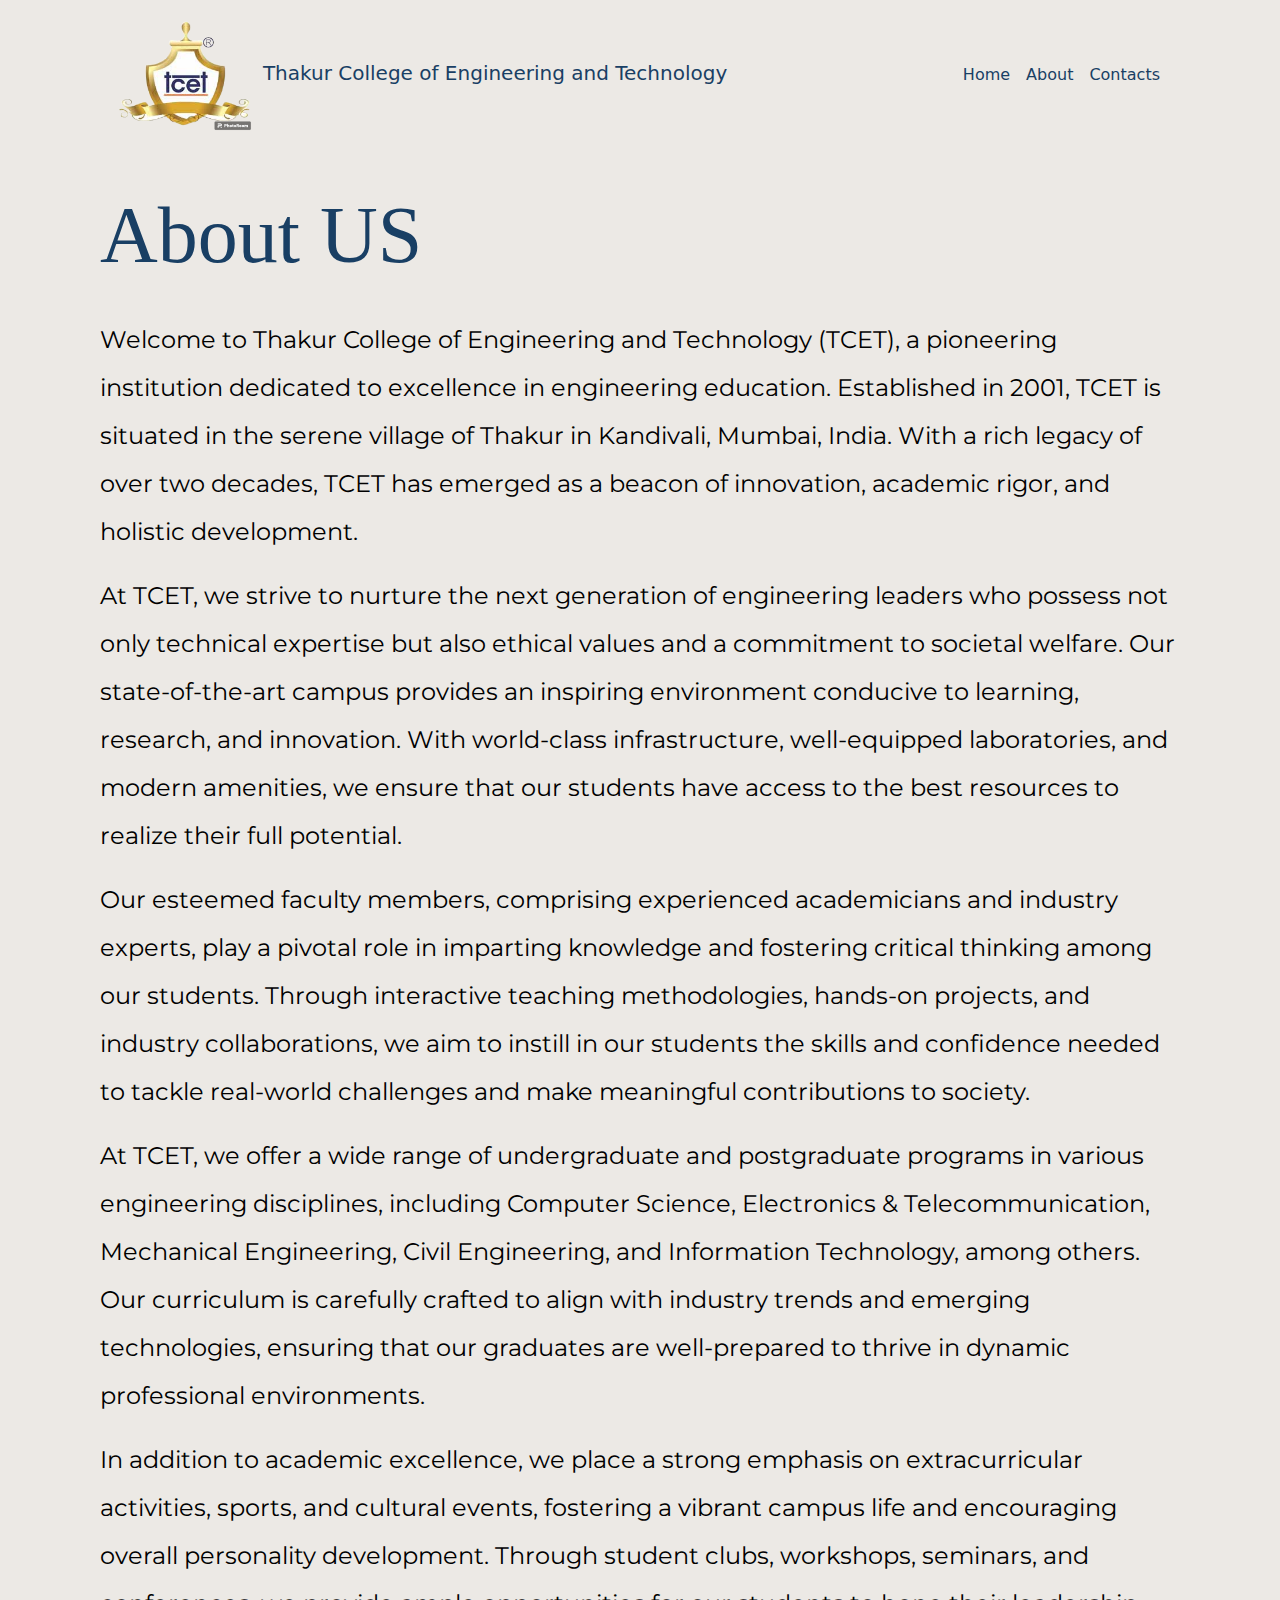
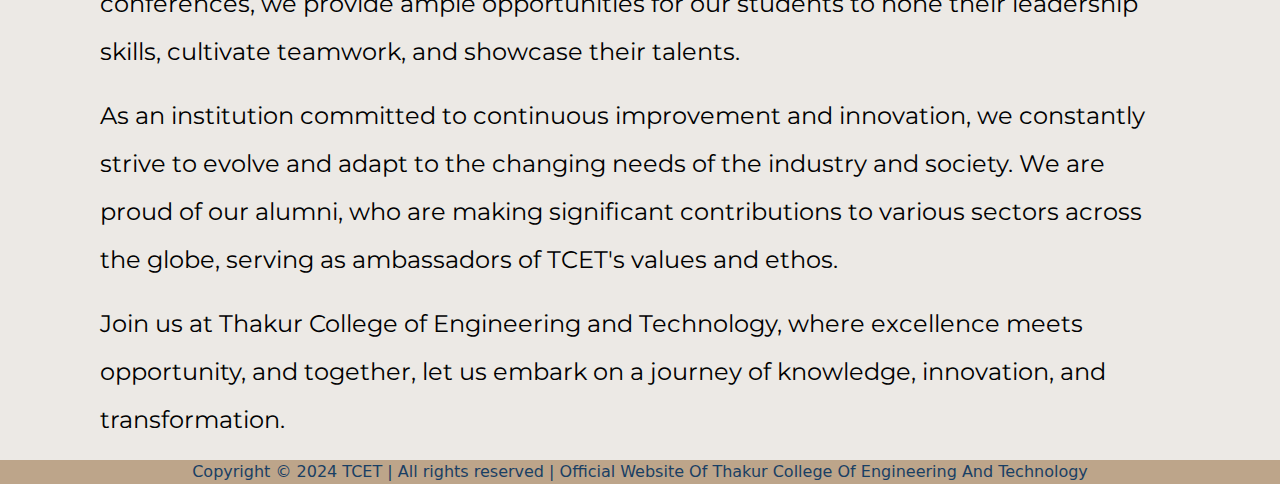
<file: about.html>
<!doctype html>
<html lang="en">

<head>
  <meta charset="utf-8">
  <meta name="viewport" content="width=device-width, initial-scale=1">
  <title>About Us</title>
  <link rel="icon" href="images/logo.png">
  <link rel="stylesheet" href="css/styles.css">
  <link rel="preconnect" href="https://fonts.googleapis.com">
  <link rel="preconnect" href="https://fonts.gstatic.com" crossorigin>
  <link
    href="https://fonts.googleapis.com/css2?family=Merriweather&family=Montserrat:ital,wght@0,100..900;1,100..900&family=Playfair+Display:ital,wght@0,400..900;1,400..900&family=Ubuntu:ital,wght@0,300;0,400;0,500;0,700;1,300;1,400;1,500;1,700&display=swap"
    rel="stylesheet">
  <link href="https://cdn.jsdelivr.net/npm/bootstrap@5.3.3/dist/css/bootstrap.min.css" rel="stylesheet"
    integrity="sha384-QWTKZyjpPEjISv5WaRU9OFeRpok6YctnYmDr5pNlyT2bRjXh0JMhjY6hW+ALEwIH" crossorigin="anonymous">
</head>

<body>
  <div class="about">

    <div class="container-fluid">

      <nav class="navbar navbar-expand-lg navbar-dark ">

        <a class="navbar-brand navbar-name " style="color: #193F64 ;" href="index.html"> <img class="logo"
            src="images/logo tcet.png" alt=""> Thakur College of Engineering and Technology</a>

        <button class="navbar-toggler" type="button" data-bs-toggle="collapse" data-bs-target="#navbarSupportedContent"
          aria-controls="navbarSupportedContent" aria-expanded="false" aria-label="Toggle navigation">
          <span class="navbar-toggler-icon"></span>
        </button>

        <div class="collapse navbar-collapse" id="navbarSupportedContent">
          <ul class="navbar-nav ms-auto">
            <li class="nav-item">
              <a class="nav-link" style="color: #193F64 ;" href="index.html">Home</a>
            </li>
            <li class="nav-item">
              <a class="nav-link" style="color: #193F64 ;" href="about.html">About</a>
            </li>
            <li class="nav-item">
              <a class="nav-link" style="color: #193F64 ;" href="contacts.html">Contacts</a>
            </li>
          </ul>
        </div>
      </nav>
      <h1 class="A-head">About US</h1>

      <p class="A-text">Welcome to Thakur College of Engineering and Technology (TCET), a pioneering institution
        dedicated to excellence in engineering education. Established in 2001, TCET is situated in the serene
        village of Thakur in Kandivali, Mumbai, India. With a rich legacy of over two decades, TCET has emerged
        as a beacon of innovation, academic rigor, and holistic development.</p>

      <p p class="A-text">
        At TCET, we strive to nurture the next generation of engineering leaders who possess not only technical
        expertise but also ethical values and a commitment to societal welfare. Our state-of-the-art campus
        provides an inspiring environment conducive to learning, research, and innovation. With world-class
        infrastructure, well-equipped laboratories, and modern amenities, we ensure that our students have
        access to the best resources to realize their full potential.
      </p>
      <p p class="A-text">
        Our esteemed faculty members, comprising experienced academicians and industry experts, play a pivotal
        role in imparting knowledge and fostering critical thinking among our students. Through interactive
        teaching methodologies, hands-on projects, and industry collaborations, we aim to instill in our
        students the skills and confidence needed to tackle real-world challenges and make meaningful
        contributions to society.
      </p>
      <p p class="A-text">
        At TCET, we offer a wide range of undergraduate and postgraduate programs in various engineering
        disciplines, including Computer Science, Electronics & Telecommunication, Mechanical Engineering, Civil
        Engineering, and Information Technology, among others. Our curriculum is carefully crafted to align with
        industry trends and emerging technologies, ensuring that our graduates are well-prepared to thrive in
        dynamic professional environments.
      </p>
      <p p class="A-text">
        In addition to academic excellence, we place a strong emphasis on extracurricular activities, sports,
        and cultural events, fostering a vibrant campus life and encouraging overall personality development.
        Through student clubs, workshops, seminars, and conferences, we provide ample opportunities for our
        students to hone their leadership skills, cultivate teamwork, and showcase their talents.
      </p>
      <p p class="A-text">
        As an institution committed to continuous improvement and innovation, we constantly strive to evolve and
        adapt to the changing needs of the industry and society. We are proud of our alumni, who are making
        significant contributions to various sectors across the globe, serving as ambassadors of TCET's values
        and ethos.
      </p>
      <p p class="A-text">Join us at Thakur College of Engineering and Technology, where excellence meets opportunity,
        and
        together, let us embark on a journey of knowledge, innovation, and transformation.</p>
    </div>
    <!-- copyright section  -->
    <section id="copyright">
      <p class="cr">Copyright © 2024 TCET | All rights reserved | Official Website Of Thakur College Of Engineering And
        Technology</p>

    </section>





    <script src="https://cdn.jsdelivr.net/npm/bootstrap@5.3.3/dist/js/bootstrap.bundle.min.js"
      integrity="sha384-YvpcrYf0tY3lHB60NNkmXc5s9fDVZLESaAA55NDzOxhy9GkcIdslK1eN7N6jIeHz"
      crossorigin="anonymous"></script>
</body>

</html>
</file>
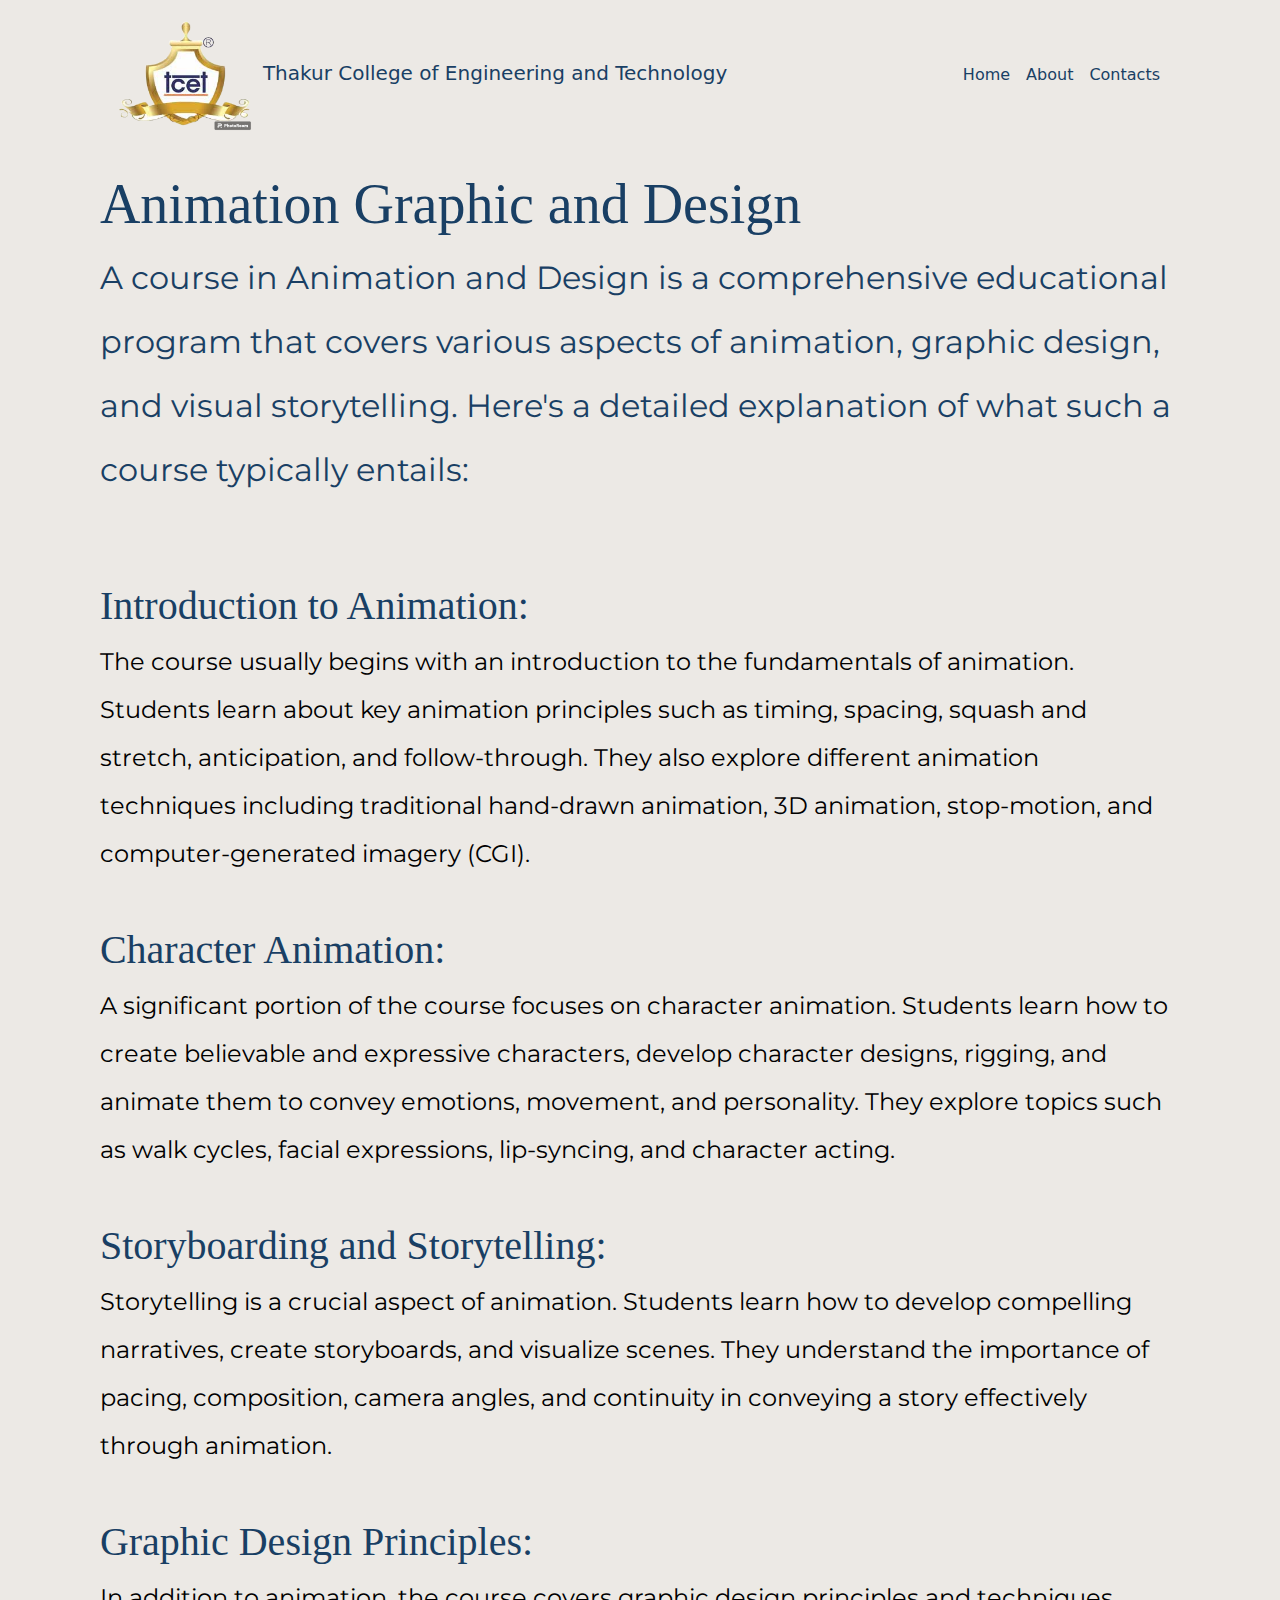
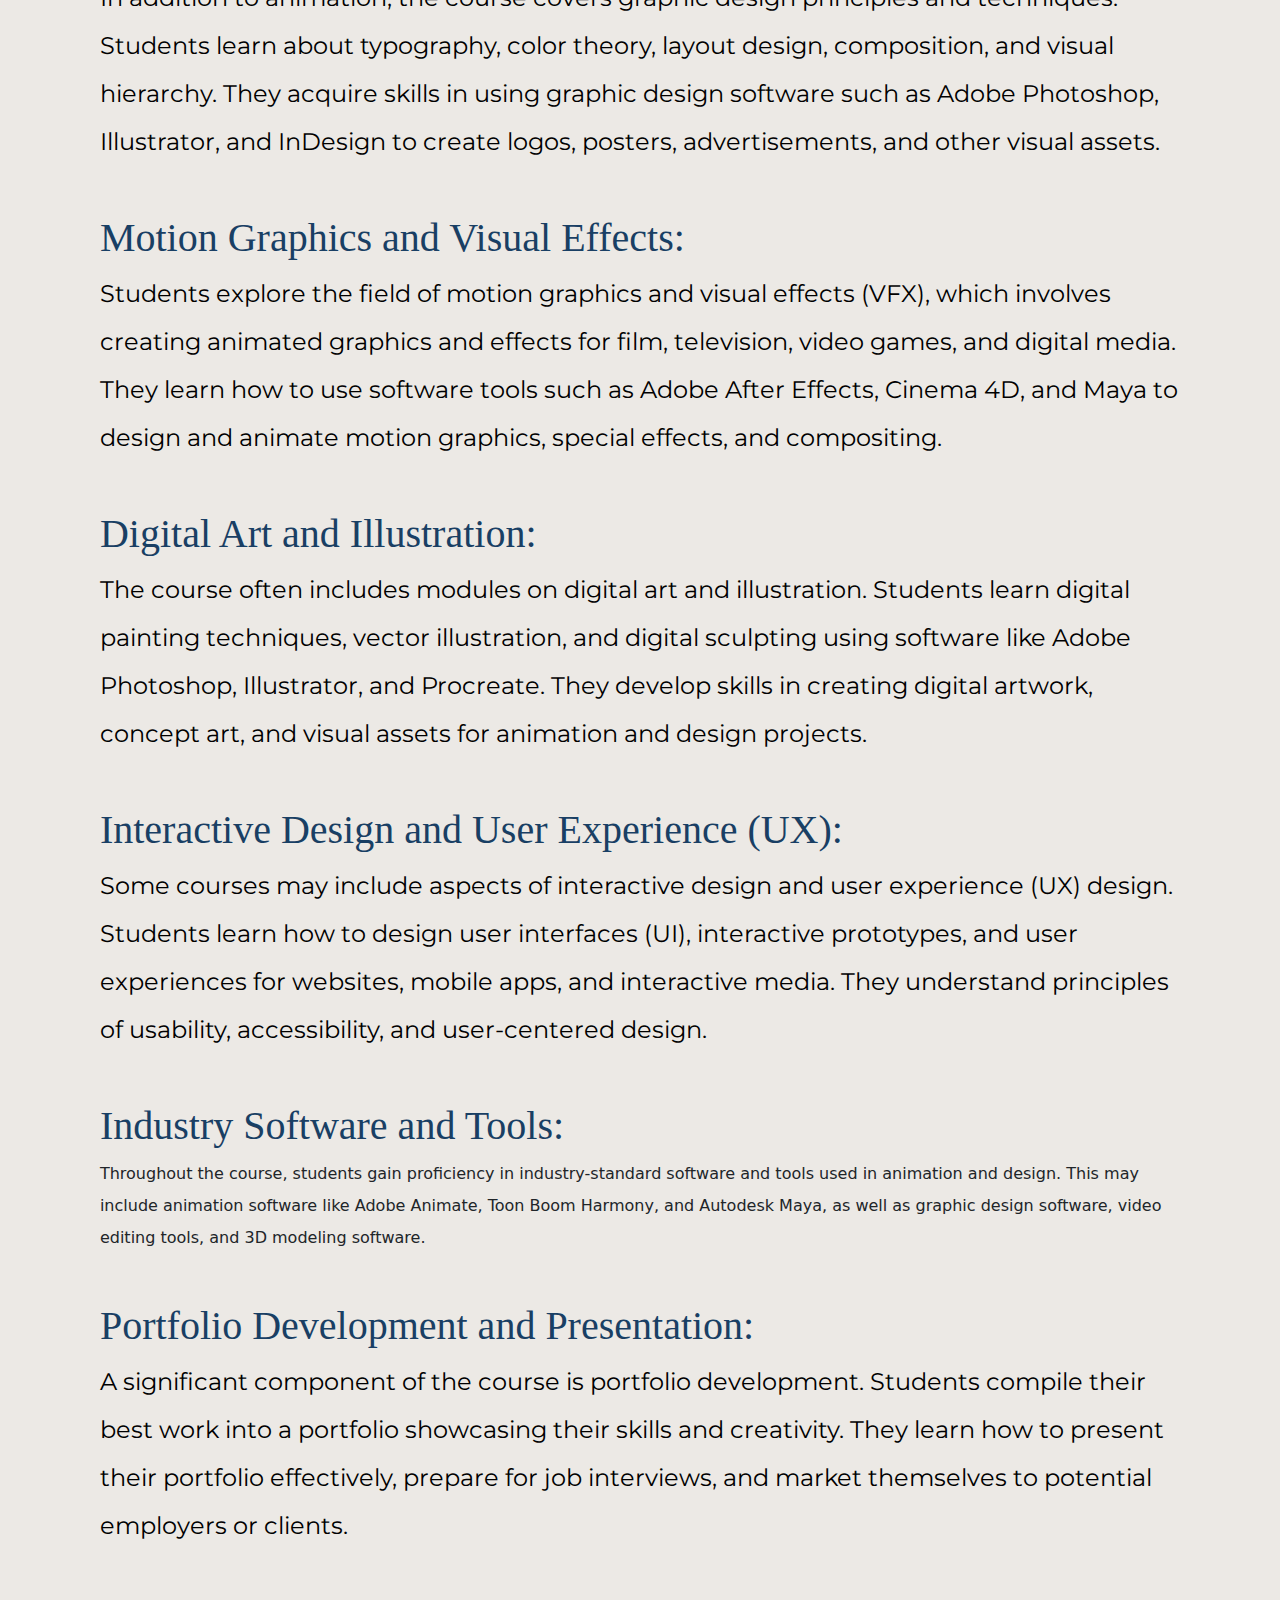
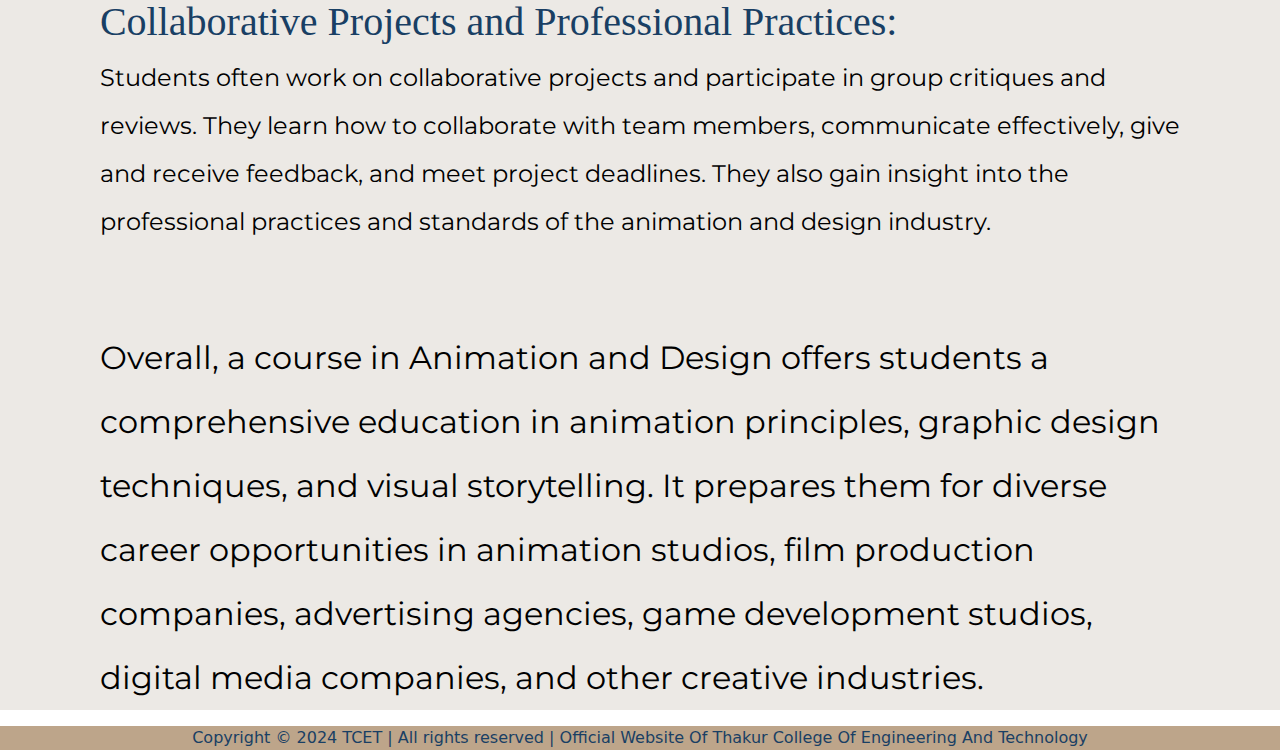
<file: agd.html>
<!doctype html>
<html lang="en">

<head>
  <meta charset="utf-8">
  <meta name="viewport" content="width=device-width, initial-scale=1">
  <title>Animation Graphic and Design</title>
  <link rel="icon" href="images/logo.png">
  <link rel="stylesheet" href="css/styles.css">
  <link rel="preconnect" href="https://fonts.googleapis.com">
  <link rel="preconnect" href="https://fonts.gstatic.com" crossorigin>
  <link
    href="https://fonts.googleapis.com/css2?family=Merriweather&family=Montserrat:ital,wght@0,100..900;1,100..900&family=Playfair+Display:ital,wght@0,400..900;1,400..900&family=Ubuntu:ital,wght@0,300;0,400;0,500;0,700;1,300;1,400;1,500;1,700&display=swap"
    rel="stylesheet">
  <link href="https://cdn.jsdelivr.net/npm/bootstrap@5.3.3/dist/css/bootstrap.min.css" rel="stylesheet"
    integrity="sha384-QWTKZyjpPEjISv5WaRU9OFeRpok6YctnYmDr5pNlyT2bRjXh0JMhjY6hW+ALEwIH" crossorigin="anonymous">
</head>

<body>
  <section id="agd">

    <div class="container-fluid">

      <nav class="navbar navbar-expand-lg navbar-dark ">

        <a class="navbar-brand navbar-name " style="color: #193F64 ;" href="index.html"> <img class="logo"
            src="images/logo tcet.png" alt=""> Thakur College of Engineering and Technology</a>

        <button class="navbar-toggler" type="button" data-bs-toggle="collapse" data-bs-target="#navbarSupportedContent"
          aria-controls="navbarSupportedContent" aria-expanded="false" aria-label="Toggle navigation">
          <span class="navbar-toggler-icon"></span>
        </button>

        <div class="collapse navbar-collapse" id="navbarSupportedContent">
          <ul class="navbar-nav ms-auto">
            <li class="nav-item">
              <a class="nav-link" style="color: #193F64 ;" href="index.html">Home</a>
            </li>
            <li class="nav-item">
              <a class="nav-link" style="color: #193F64 ;" href="about.html">About</a>
            </li>
            <li class="nav-item">
              <a class="nav-link" style="color: #193F64 ;" href="contacts.html">Contacts</a>
            </li>
          </ul>
        </div>
      </nav>

      <div class="agd">
        <h1 class="agd-head">Animation Graphic and Design</h1>
        <p class="agd-sub">

          A course in Animation and Design is a comprehensive educational program that covers various aspects of
          animation, graphic design, and visual storytelling. Here's a detailed explanation of what such a course
          typically entails:
        </p>
        <br><br>
        <h3 class="agd-pointer">
          Introduction to Animation:
        </h3>
        <p class="da-text">
          The course usually begins with an introduction to the fundamentals of animation. Students learn about key
          animation principles such as timing, spacing, squash and stretch, anticipation, and follow-through. They also
          explore different animation techniques including traditional hand-drawn animation, 3D animation, stop-motion,
          and computer-generated imagery (CGI).
        </p><br>
        <h3 class="agd-pointer">
          Character Animation:
        </h3>
        <p class="da-text">
          A significant portion of the course focuses on character animation. Students learn how to create believable
          and expressive characters, develop character designs, rigging, and animate them to convey emotions, movement,
          and personality. They explore topics such as walk cycles, facial expressions, lip-syncing, and character
          acting.
        </p>
        <br>
        <h3 class="agd-pointer">
          Storyboarding and Storytelling:
        </h3>
        <p class="da-text">
          Storytelling is a crucial aspect of animation. Students learn how to develop compelling narratives, create
          storyboards, and visualize scenes. They understand the importance of pacing, composition, camera angles, and
          continuity in conveying a story effectively through animation.
        </p><br>
        <h3 class="agd-pointer">
          Graphic Design Principles:
        </h3>
        <p class="da-text">
          In addition to animation, the course covers graphic design principles and techniques. Students learn about
          typography, color theory, layout design, composition, and visual hierarchy. They acquire skills in using
          graphic design software such as Adobe Photoshop, Illustrator, and InDesign to create logos, posters,
          advertisements, and other visual assets.
        </p>
        <br>
        <h3 class="agd-pointer">
          Motion Graphics and Visual Effects:
        </h3>
        <p class="da-text">
          Students explore the field of motion graphics and visual effects (VFX), which involves creating animated
          graphics and effects for film, television, video games, and digital media. They learn how to use software
          tools such as Adobe After Effects, Cinema 4D, and Maya to design and animate motion graphics, special effects,
          and compositing.
        </p>
        <br>
        <h3 class="agd-pointer">
          Digital Art and Illustration:
        </h3>
        <p class="da-text">
          The course often includes modules on digital art and illustration. Students learn digital painting techniques,
          vector illustration, and digital sculpting using software like Adobe Photoshop, Illustrator, and Procreate.
          They develop skills in creating digital artwork, concept art, and visual assets for animation and design
          projects.
        </p>
        <br>
        <h3 class="agd-pointer">
          Interactive Design and User Experience (UX):
        </h3>
        <p class="da-text">
          Some courses may include aspects of interactive design and user experience (UX) design. Students learn how to
          design user interfaces (UI), interactive prototypes, and user experiences for websites, mobile apps, and
          interactive media. They understand principles of usability, accessibility, and user-centered design.
        </p>
        <br>
        <h3 class="agd-pointer">
          Industry Software and Tools:
        </h3>
        <p>
          Throughout the course, students gain proficiency in industry-standard software and tools used in animation and
          design. This may include animation software like Adobe Animate, Toon Boom Harmony, and Autodesk Maya, as well
          as graphic design software, video editing tools, and 3D modeling software.
        </p class="da-text">
        <br>
        <h3 class="agd-pointer">
          Portfolio Development and Presentation:
        </h3>
        <p class="da-text">
          A significant component of the course is portfolio development. Students compile their best work into a
          portfolio showcasing their skills and creativity. They learn how to present their portfolio effectively,
          prepare for job interviews, and market themselves to potential employers or clients.
        </p>
        <br>
        <h3 class="agd-pointer">
          Collaborative Projects and Professional Practices:
        </h3>
        <p class="da-text">
          Students often work on collaborative projects and participate in group critiques and reviews. They learn how
          to collaborate with team members, communicate effectively, give and receive feedback, and meet project
          deadlines. They also gain insight into the professional practices and standards of the animation and design
          industry.
        </p>
        <br><br>
        <p class="da-conclusion">
          Overall, a course in Animation and Design offers students a comprehensive education in animation principles,
          graphic design techniques, and visual storytelling. It prepares them for diverse career opportunities in
          animation studios, film production companies, advertising agencies, game development studios, digital media
          companies, and other creative industries.
        </p>




      </div>

  </section>
  <section id="copyright">
    <p class="cr">Copyright © 2024 TCET | All rights reserved | Official Website Of Thakur College Of Engineering And
      Technology</p>


  <script src="https://cdn.jsdelivr.net/npm/bootstrap@5.3.3/dist/js/bootstrap.bundle.min.js"
    integrity="sha384-YvpcrYf0tY3lHB60NNkmXc5s9fDVZLESaAA55NDzOxhy9GkcIdslK1eN7N6jIeHz"
    crossorigin="anonymous"></script>
</body>

</html>
</file>
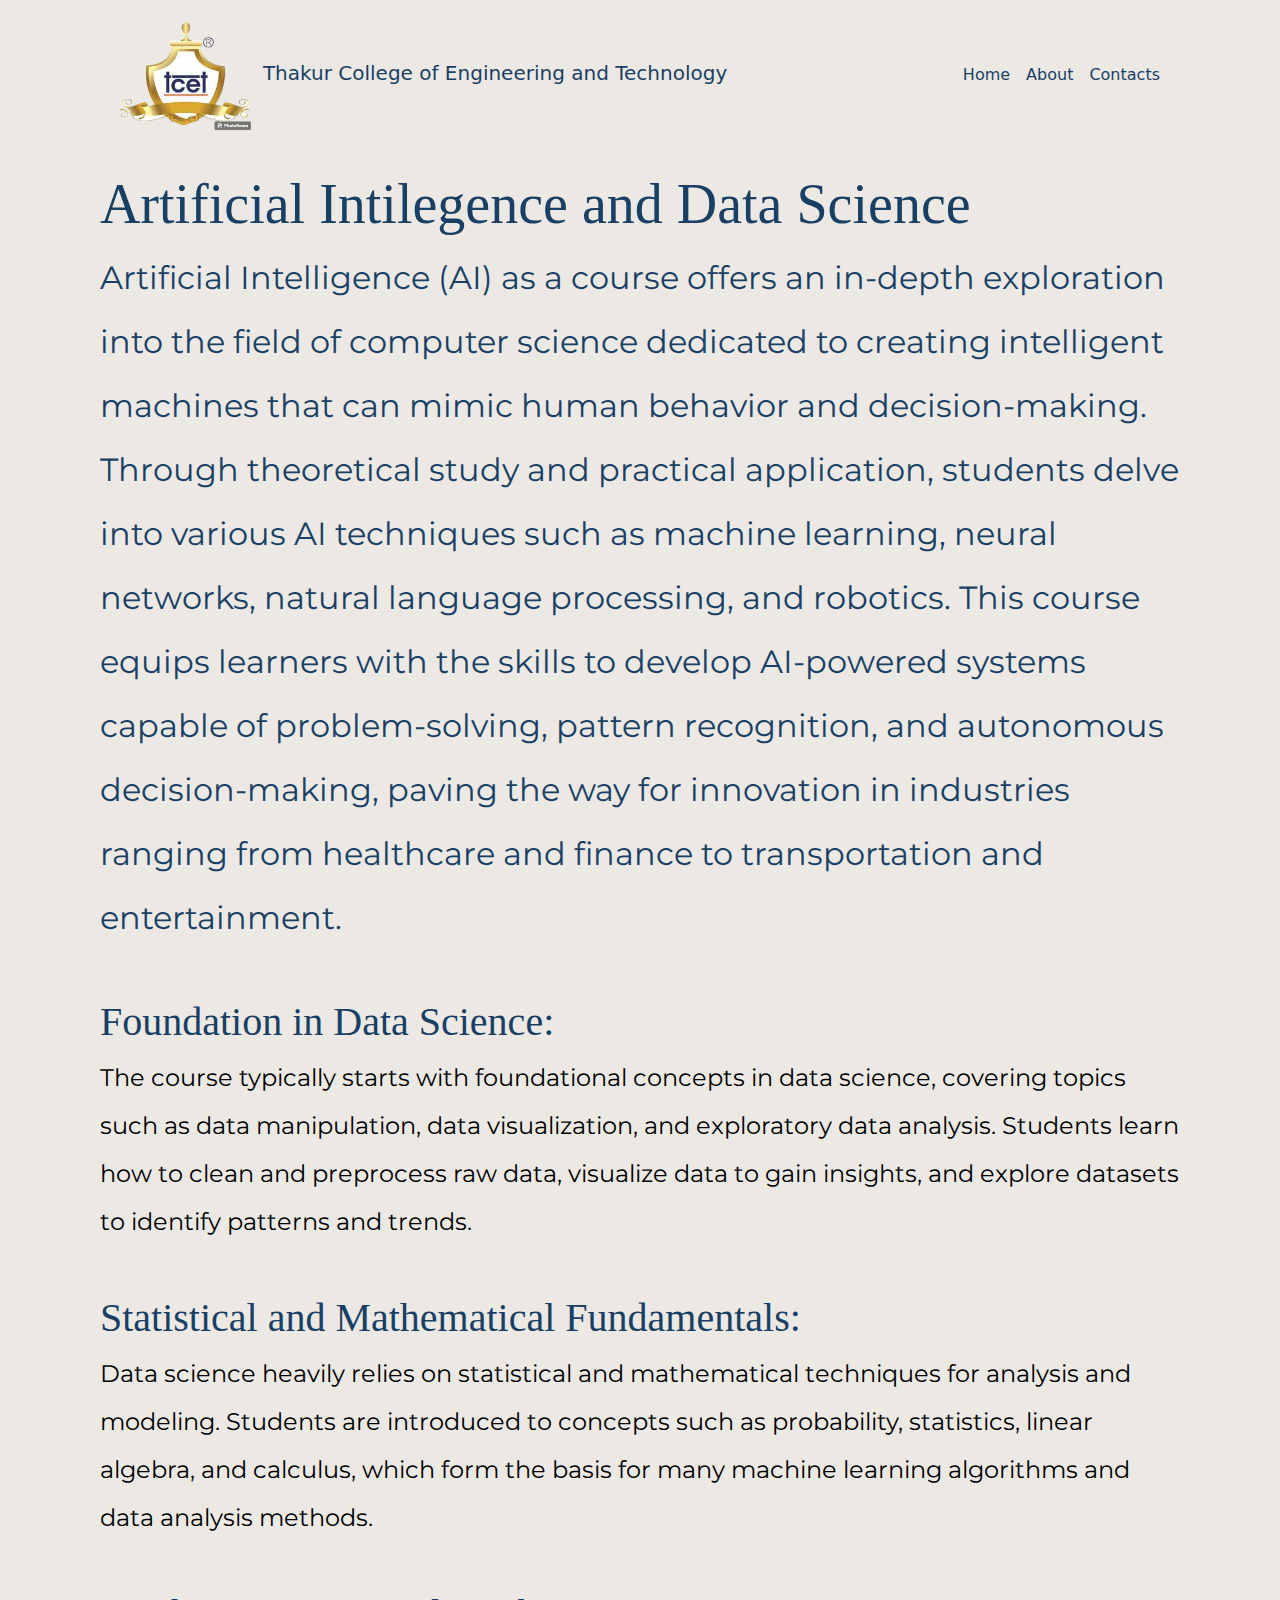
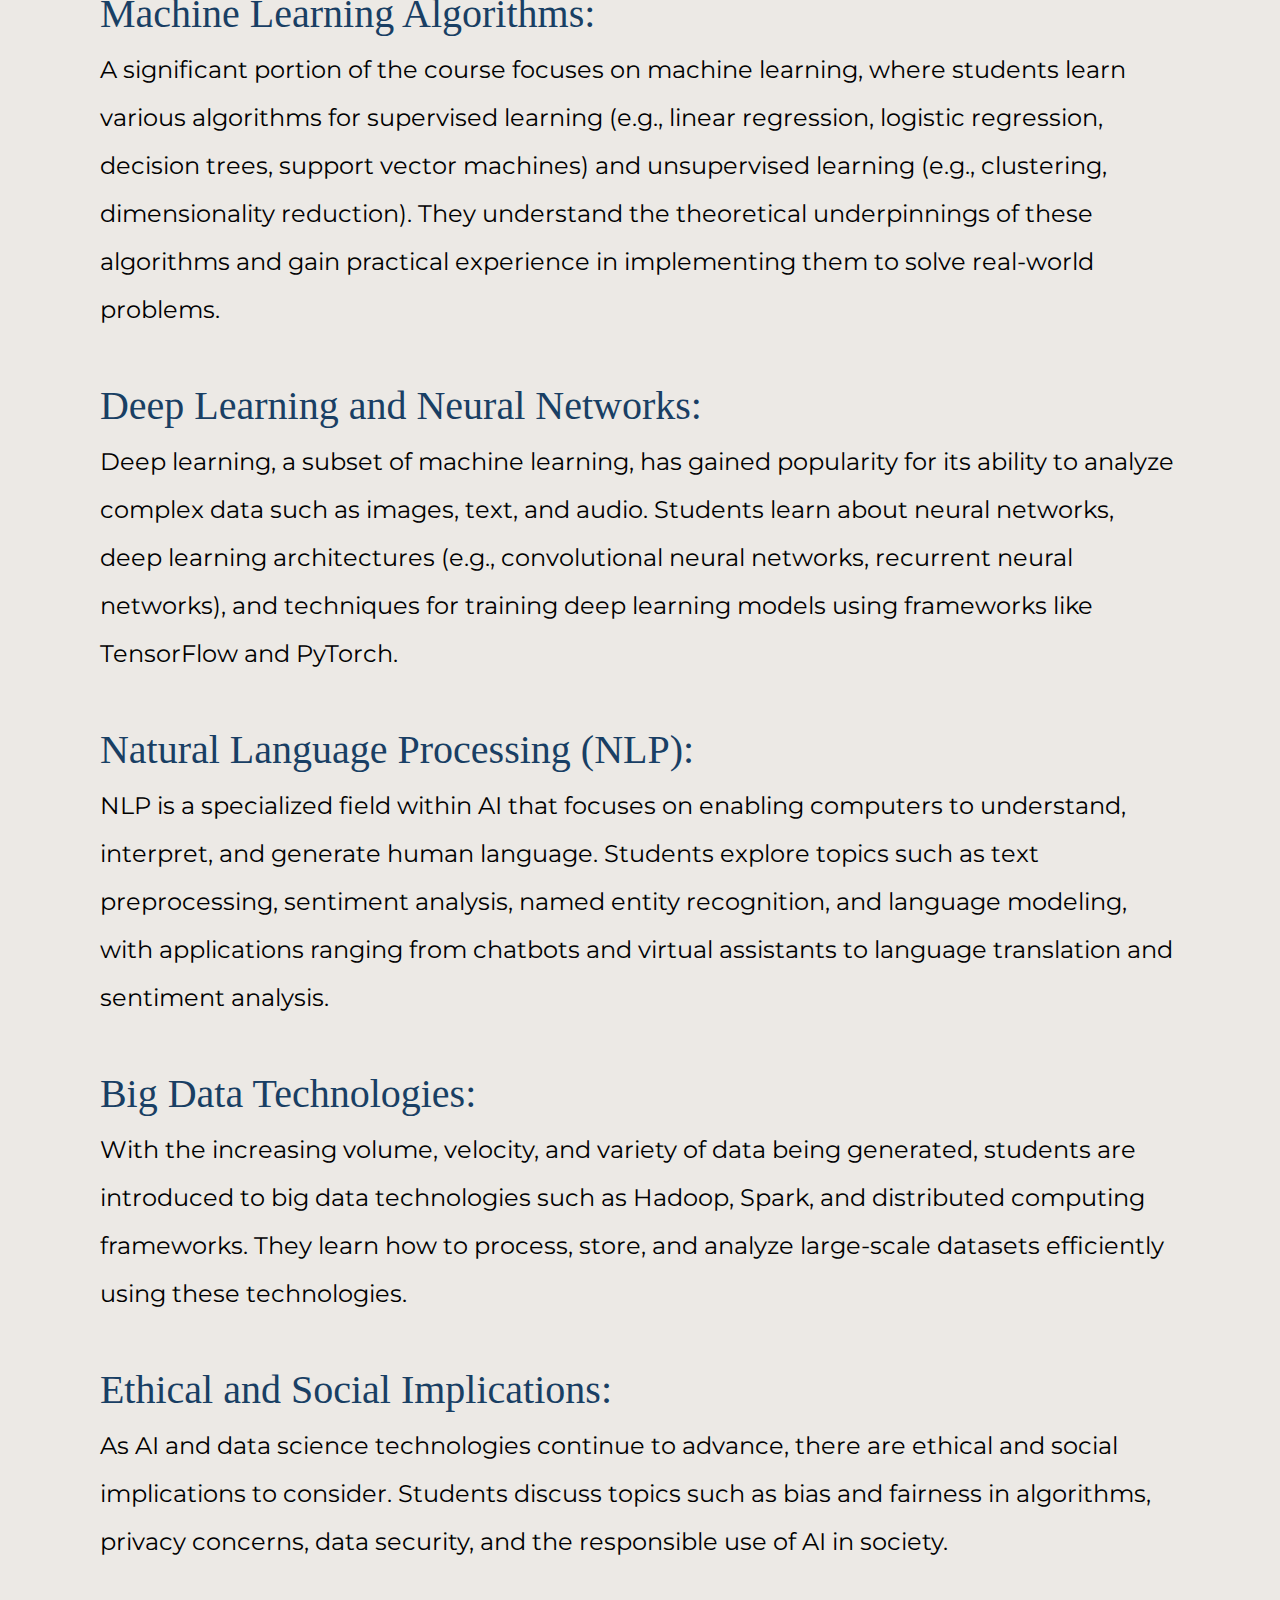
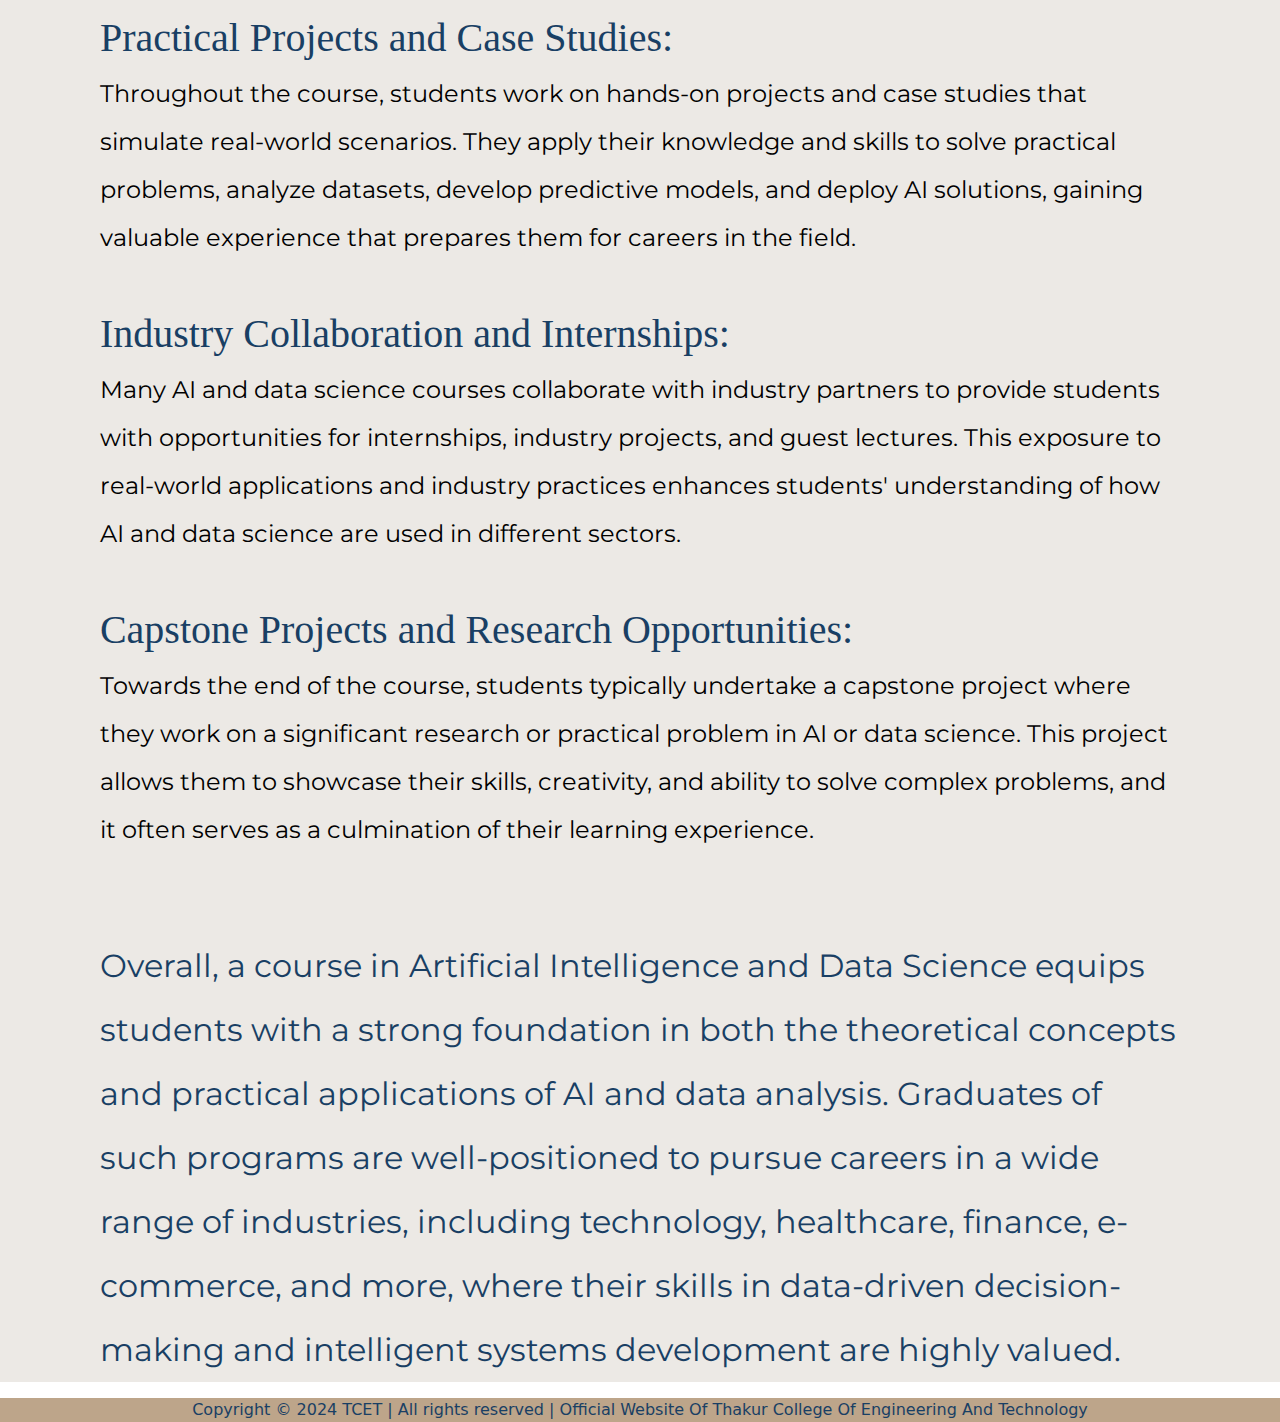
<file: aids.html>
<!doctype html>
<html lang="en">

<head>
  <meta charset="utf-8">
  <meta name="viewport" content="width=device-width, initial-scale=1">
  <title>Aids</title>
  <link rel="icon" href="images/logo.png">
  <link rel="stylesheet" href="css/styles.css">
  <link rel="preconnect" href="https://fonts.googleapis.com">
  <link rel="preconnect" href="https://fonts.gstatic.com" crossorigin>
  <link
    href="https://fonts.googleapis.com/css2?family=Merriweather&family=Montserrat:ital,wght@0,100..900;1,100..900&family=Playfair+Display:ital,wght@0,400..900;1,400..900&family=Ubuntu:ital,wght@0,300;0,400;0,500;0,700;1,300;1,400;1,500;1,700&display=swap"
    rel="stylesheet">
  <link href="https://cdn.jsdelivr.net/npm/bootstrap@5.3.3/dist/css/bootstrap.min.css" rel="stylesheet"
    integrity="sha384-QWTKZyjpPEjISv5WaRU9OFeRpok6YctnYmDr5pNlyT2bRjXh0JMhjY6hW+ALEwIH" crossorigin="anonymous">
</head>

<body>
  <section id="aids">
    <div class="container-fluid">

      <nav class="navbar navbar-expand-lg navbar-dark ">

        <a class="navbar-brand navbar-name " style="color: #193F64 ;" href="index.html"> <img class="logo"
            src="images/logo tcet.png" alt=""> Thakur College of Engineering and Technology</a>

        <button class="navbar-toggler" type="button" data-bs-toggle="collapse" data-bs-target="#navbarSupportedContent"
          aria-controls="navbarSupportedContent" aria-expanded="false" aria-label="Toggle navigation">
          <span class="navbar-toggler-icon"></span>
        </button>

        <div class="collapse navbar-collapse" id="navbarSupportedContent">
          <ul class="navbar-nav ms-auto">
            <li class="nav-item">
              <a class="nav-link" style="color: #193F64 ;" href="index.html">Home</a>
            </li>
            <li class="nav-item">
              <a class="nav-link" style="color: #193F64 ;" href="about.html">About</a>
            </li>
            <li class="nav-item">
              <a class="nav-link" style="color: #193F64 ;" href="contacts.html">Contacts</a>
            </li>
          </ul>
        </div>
      </nav>

      <div class="aids">
        <h1 class="aids-head">Artificial Intilegence and Data Science </h1>
        <p class="aids-sub">
          Artificial Intelligence (AI) as a course offers an in-depth exploration into the field of computer science
          dedicated to creating intelligent machines that can mimic human behavior and decision-making. Through
          theoretical study and practical application, students delve into various AI techniques such as machine
          learning, neural networks, natural language processing, and robotics. This course equips learners with the
          skills to develop AI-powered systems capable of problem-solving, pattern recognition, and autonomous
          decision-making, paving the way for innovation in industries ranging from healthcare and finance to
          transportation and entertainment.
        </p>
        <b3r><br>
          <h3 class="aids-pointer">
            Foundation in Data Science:
          </h3>
          <p class="aids-text">
            The course typically starts with foundational concepts in data science, covering topics such as data
            manipulation, data visualization, and exploratory data analysis. Students learn how to clean and preprocess
            raw data, visualize data to gain insights, and explore datasets to identify patterns and trends.
          </p>
          <br>
          <h3 class="aids-pointer">
            Statistical and Mathematical Fundamentals:
          </h3>
          <p class="aids-text">
            Data science heavily relies on statistical and mathematical techniques for analysis and modeling. Students
            are introduced to concepts such as probability, statistics, linear algebra, and calculus, which form the
            basis for many machine learning algorithms and data analysis methods.
          </p>
          <br>
          <h3 class="aids-pointer">
            Machine Learning Algorithms:
          </h3>
          <p class="aids-text">
            A significant portion of the course focuses on machine learning, where students learn various algorithms for
            supervised learning (e.g., linear regression, logistic regression, decision trees, support vector machines)
            and unsupervised learning (e.g., clustering, dimensionality reduction). They understand the theoretical
            underpinnings of these algorithms and gain practical experience in implementing them to solve real-world
            problems.
          </p>
          <br>
          <h3 class="aids-pointer">
            Deep Learning and Neural Networks:
          </h3>
          <p class="aids-text">
            Deep learning, a subset of machine learning, has gained popularity for its ability to analyze complex data
            such as images, text, and audio. Students learn about neural networks, deep learning architectures (e.g.,
            convolutional neural networks, recurrent neural networks), and techniques for training deep learning models
            using frameworks like TensorFlow and PyTorch.
          </p>
          <br>
          <h3 class="aids-pointer">
            Natural Language Processing (NLP):
          </h3>
          <p class="aids-text">
            NLP is a specialized field within AI that focuses on enabling computers to understand, interpret, and
            generate human language. Students explore topics such as text preprocessing, sentiment analysis, named
            entity recognition, and language modeling, with applications ranging from chatbots and virtual assistants to
            language translation and sentiment analysis.
          </p>
          <br>
          <h3 class="aids-pointer">
            Big Data Technologies:
          </h3>
          <p class="aids-text">
            With the increasing volume, velocity, and variety of data being generated, students are introduced to big
            data technologies such as Hadoop, Spark, and distributed computing frameworks. They learn how to process,
            store, and analyze large-scale datasets efficiently using these technologies.
          </p>
          <br>
          <h3 class="aids-pointer">
            Ethical and Social Implications:
          </h3>
          <p class="aids-text">
            As AI and data science technologies continue to advance, there are ethical and social implications to
            consider. Students discuss topics such as bias and fairness in algorithms, privacy concerns, data security,
            and the responsible use of AI in society.
          </p>
          <br>
          <h3 class="aids-pointer">
            Practical Projects and Case Studies:
          </h3>
          <p class="aids-text">
            Throughout the course, students work on hands-on projects and case studies that simulate real-world
            scenarios. They apply their knowledge and skills to solve practical problems, analyze datasets, develop
            predictive models, and deploy AI solutions, gaining valuable experience that prepares them for careers in
            the field.
          </p>
          <br>
          <h3 class="aids-pointer">
            Industry Collaboration and Internships:
          </h3>
          <p class="aids-text">
            Many AI and data science courses collaborate with industry partners to provide students with opportunities
            for internships, industry projects, and guest lectures. This exposure to real-world applications and
            industry practices enhances students' understanding of how AI and data science are used in different
            sectors.
          </p>
          <br>
          <h3 class="aids-pointer">
            Capstone Projects and Research Opportunities:
          </h3>
          <p class="aids-text">
            Towards the end of the course, students typically undertake a capstone project where they work on a
            significant research or practical problem in AI or data science. This project allows them to showcase their
            skills, creativity, and ability to solve complex problems, and it often serves as a culmination of their
            learning experience.
          </p>
          <br><br>
          <p class="aids-conclusion">
            Overall, a course in Artificial Intelligence and Data Science equips students with a strong foundation in
            both the theoretical concepts and practical applications of AI and data analysis. Graduates of such programs
            are well-positioned to pursue careers in a wide range of industries, including technology, healthcare,
            finance, e-commerce, and more, where their skills in data-driven decision-making and intelligent systems
            development are highly valued.
          </p>
          </b>
      </div>
  </section>
  <section id="copyright">
    <p class="cr">Copyright © 2024 TCET | All rights reserved | Official Website Of Thakur College Of Engineering And
      Technology</p>


  <script src="https://cdn.jsdelivr.net/npm/bootstrap@5.3.3/dist/js/bootstrap.bundle.min.js"
    integrity="sha384-YvpcrYf0tY3lHB60NNkmXc5s9fDVZLESaAA55NDzOxhy9GkcIdslK1eN7N6jIeHz"
    crossorigin="anonymous"></script>
</body>

</html>
</file>
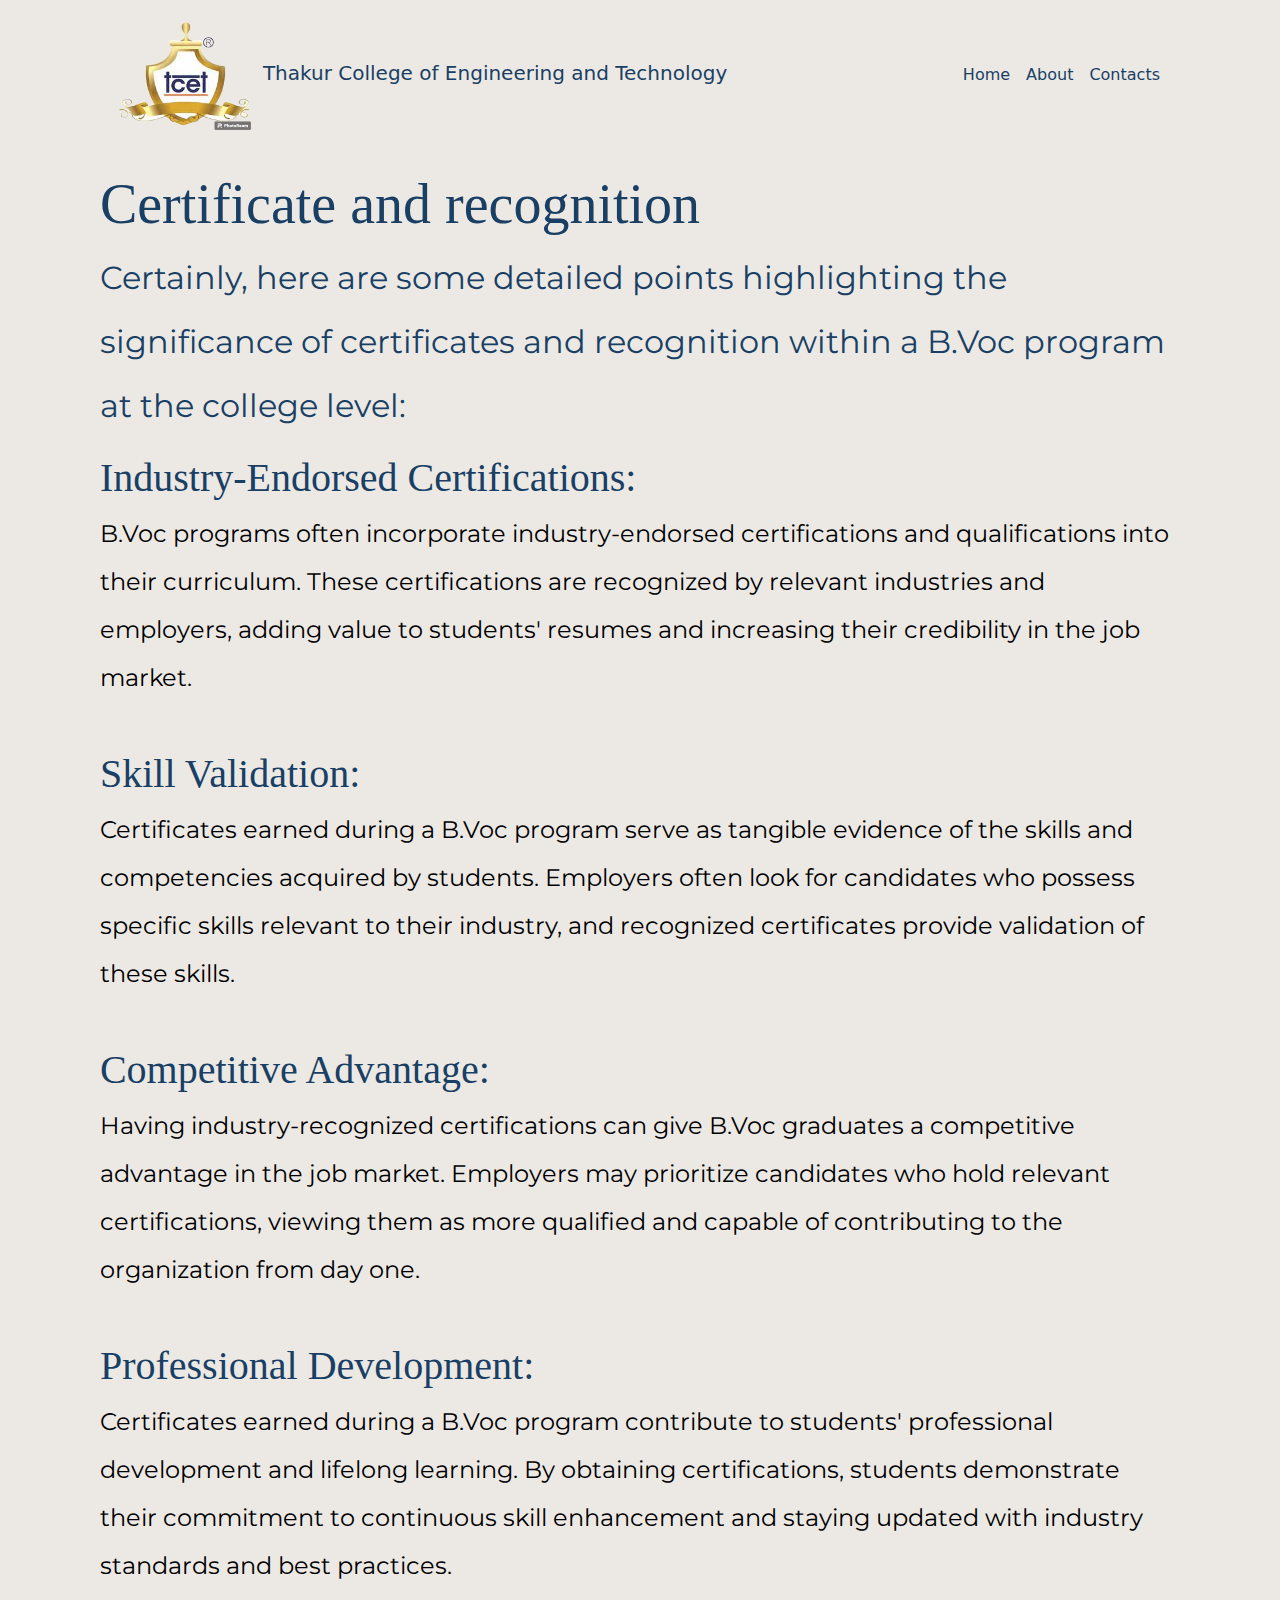
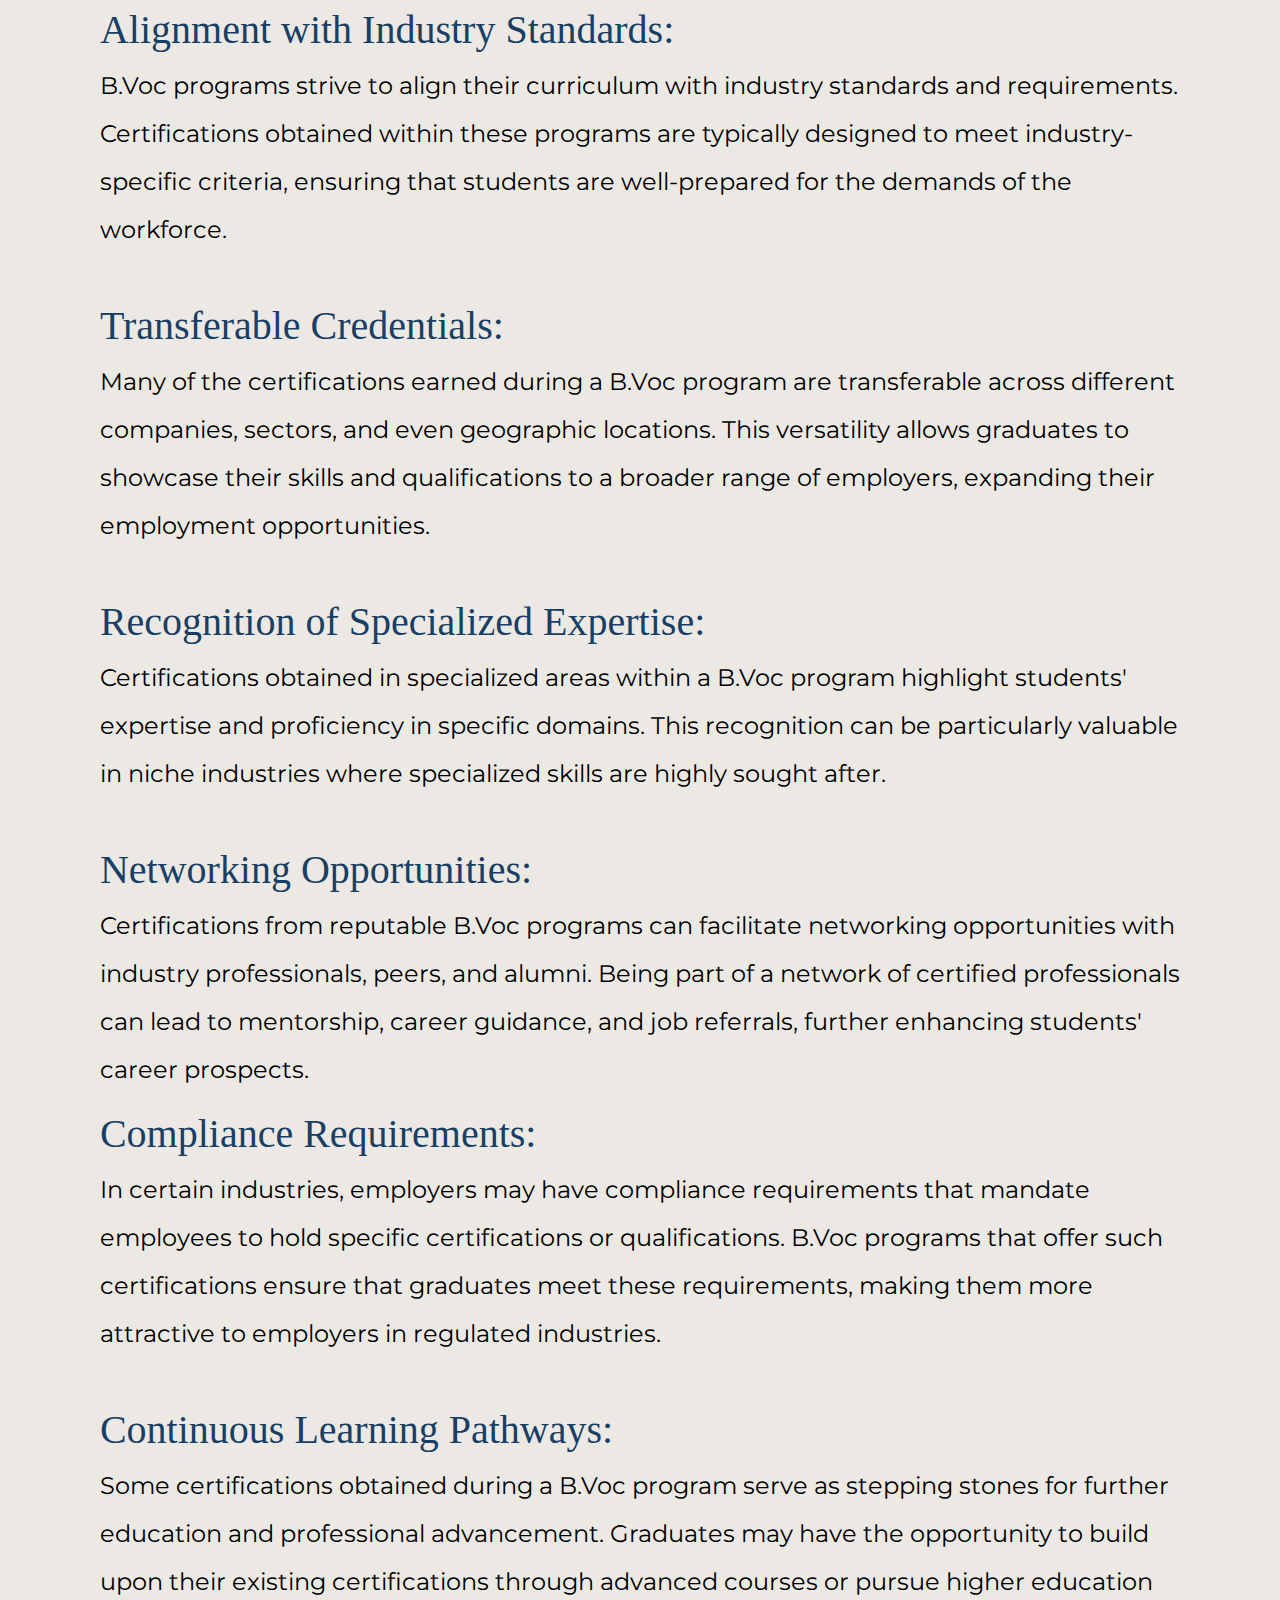
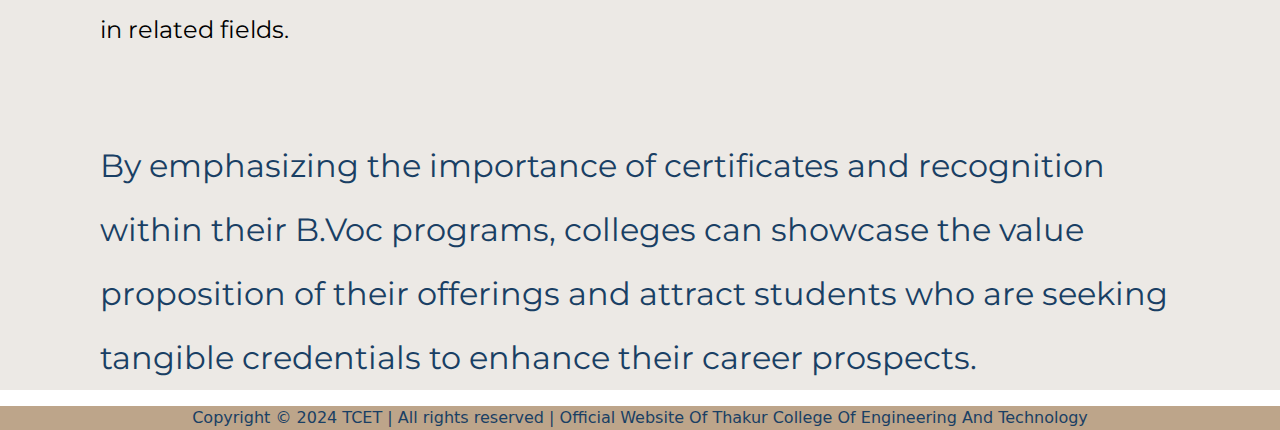
<file: car.html>
<!doctype html>
<html lang="en">

<head>
  <meta charset="utf-8">
  <meta name="viewport" content="width=device-width, initial-scale=1">
  <title>Certificate and recognition</title>
  <link rel="icon" href="images/logo.png">
  <link rel="stylesheet" href="css/styles.css">
  <link rel="preconnect" href="https://fonts.googleapis.com">
  <link rel="preconnect" href="https://fonts.gstatic.com" crossorigin>
  <link
    href="https://fonts.googleapis.com/css2?family=Merriweather&family=Montserrat:ital,wght@0,100..900;1,100..900&family=Playfair+Display:ital,wght@0,400..900;1,400..900&family=Ubuntu:ital,wght@0,300;0,400;0,500;0,700;1,300;1,400;1,500;1,700&display=swap"
    rel="stylesheet">
  <link href="https://cdn.jsdelivr.net/npm/bootstrap@5.3.3/dist/css/bootstrap.min.css" rel="stylesheet"
    integrity="sha384-QWTKZyjpPEjISv5WaRU9OFeRpok6YctnYmDr5pNlyT2bRjXh0JMhjY6hW+ALEwIH" crossorigin="anonymous">
</head>

<body>
  <section id="car">
    <!-- Nav Bar -->
    <div class="container-fluid">

      <nav class="navbar navbar-expand-lg navbar-dark ">

        <a class="navbar-brand navbar-name " style="color: #193F64 ;" href="index.html"> <img class="logo"
            src="images/logo tcet.png" alt=""> Thakur College of Engineering and Technology</a>

        <button class="navbar-toggler" type="button" data-bs-toggle="collapse" data-bs-target="#navbarSupportedContent"
          aria-controls="navbarSupportedContent" aria-expanded="false" aria-label="Toggle navigation">
          <span class="navbar-toggler-icon"></span>
        </button>

        <div class="collapse navbar-collapse" id="navbarSupportedContent">
          <ul class="navbar-nav ms-auto">
            <li class="nav-item">
              <a class="nav-link" style="color: #193F64 ;" href="index.html">Home</a>
            </li>
            <li class="nav-item">
              <a class="nav-link" style="color: #193F64 ;" href="about.html">About</a>
            </li>
            <li class="nav-item">
              <a class="nav-link" style="color: #193F64 ;" href="contacts.html">Contacts</a>
            </li>
          </ul>
        </div>
      </nav>
      <div class="car">
        <h1 class="car-head">Certificate and recognition</h1>
        <p class="car-sub">
          Certainly, here are some detailed points highlighting the significance of certificates and recognition within
          a
          B.Voc program at the college level:
        </p>

        <h3 class="car-pointer">Industry-Endorsed Certifications:</h3>
        <p class="car-text">
          B.Voc programs often incorporate industry-endorsed certifications
          and qualifications into their curriculum. These certifications are recognized by relevant industries and
          employers, adding value to students' resumes and increasing their credibility in the job market.
        </p><br>
        <h3 class="car-pointer">Skill Validation:</h3>
        <p class="car-text">
          Certificates earned during a B.Voc program serve as tangible evidence of the
          skills and
          competencies acquired by students. Employers often look for candidates who possess specific skills relevant
          to their industry, and recognized certificates provide validation of these skills.
        </p> <br>
        <h3 class="car-pointer">Competitive Advantage:</h3>
        <p class="car-text">
          Having industry-recognized certifications can give B.Voc graduates a
          competitive
          advantage in the job market. Employers may prioritize candidates who hold relevant certifications, viewing
          them as more qualified and capable of contributing to the organization from day one.
        </p><br>
        <h3 class="car-pointer">Professional Development: </h3>
        <p class="car-text">
          Certificates earned during a B.Voc program contribute to students'
          professional
          development and lifelong learning. By obtaining certifications, students demonstrate their commitment to
          continuous skill enhancement and staying updated with industry standards and best practices.
        </p>
        <h3 class="car-pointer">Alignment with Industry Standards: </h3>
        <p class="car-text">
          B.Voc programs strive to align their curriculum with industry
          standards
          and requirements. Certifications obtained within these programs are typically designed to meet
          industry-specific criteria, ensuring that students are well-prepared for the demands of the workforce.
        </p><br>
        <h3 class="car-pointer">Transferable Credentials:</h3>
        <p class="car-text">
          Many of the certifications earned during a B.Voc program are transferable
          across
          different companies, sectors, and even geographic locations. This versatility allows graduates to showcase
          their skills and qualifications to a broader range of employers, expanding their employment opportunities.
        </p><br>
        <h3 class="car-pointer">Recognition of Specialized Expertise:</h3>
        <p class="car-text">
          Certifications obtained in specialized areas within a B.Voc
          program
          highlight students' expertise and proficiency in specific domains. This recognition can be particularly
          valuable in niche industries where specialized skills are highly sought after.
        </p><br>

        <h3 class="car-pointer">Networking Opportunities:</h3>
        <p class="car-text">
          Certifications from reputable B.Voc programs can facilitate networking
          opportunities with industry professionals, peers, and alumni. Being part of a network of certified
          professionals can lead to mentorship, career guidance, and job referrals, further enhancing students' career
          prospects.
        </p>
        <h3 class="car-pointer">Compliance Requirements:</h3>
        <p class="car-text">
          In certain industries, employers may have compliance requirements that
          mandate
          employees to hold specific certifications or qualifications. B.Voc programs that offer such certifications
          ensure that graduates meet these requirements, making them more attractive to employers in regulated
          industries.
        </p><br>
        <h3 class="car-pointer">Continuous Learning Pathways:</h3>
        <p class="car-text">
          Some certifications obtained during a B.Voc program serve as stepping
          stones
          for further education and professional advancement. Graduates may have the opportunity to build upon their
          existing certifications through advanced courses or pursue higher education in related fields.
        </p>
        <br><br>
        <p class="car-conclusion">
          By emphasizing the importance of certificates and recognition within their B.Voc programs, colleges can
          showcase
          the value proposition of their offerings and attract students who are seeking tangible credentials to enhance
          their career prospects.
        </p>
      </div>

  </section>
  <section id="copyright">
    <p class="cr">Copyright © 2024 TCET | All rights reserved | Official Website Of Thakur College Of Engineering And
      Technology</p>

    <script src="https://cdn.jsdelivr.net/npm/bootstrap@5.3.3/dist/js/bootstrap.bundle.min.js"
      integrity="sha384-YvpcrYf0tY3lHB60NNkmXc5s9fDVZLESaAA55NDzOxhy9GkcIdslK1eN7N6jIeHz"
      crossorigin="anonymous"></script>
</body>

</html>
</file>
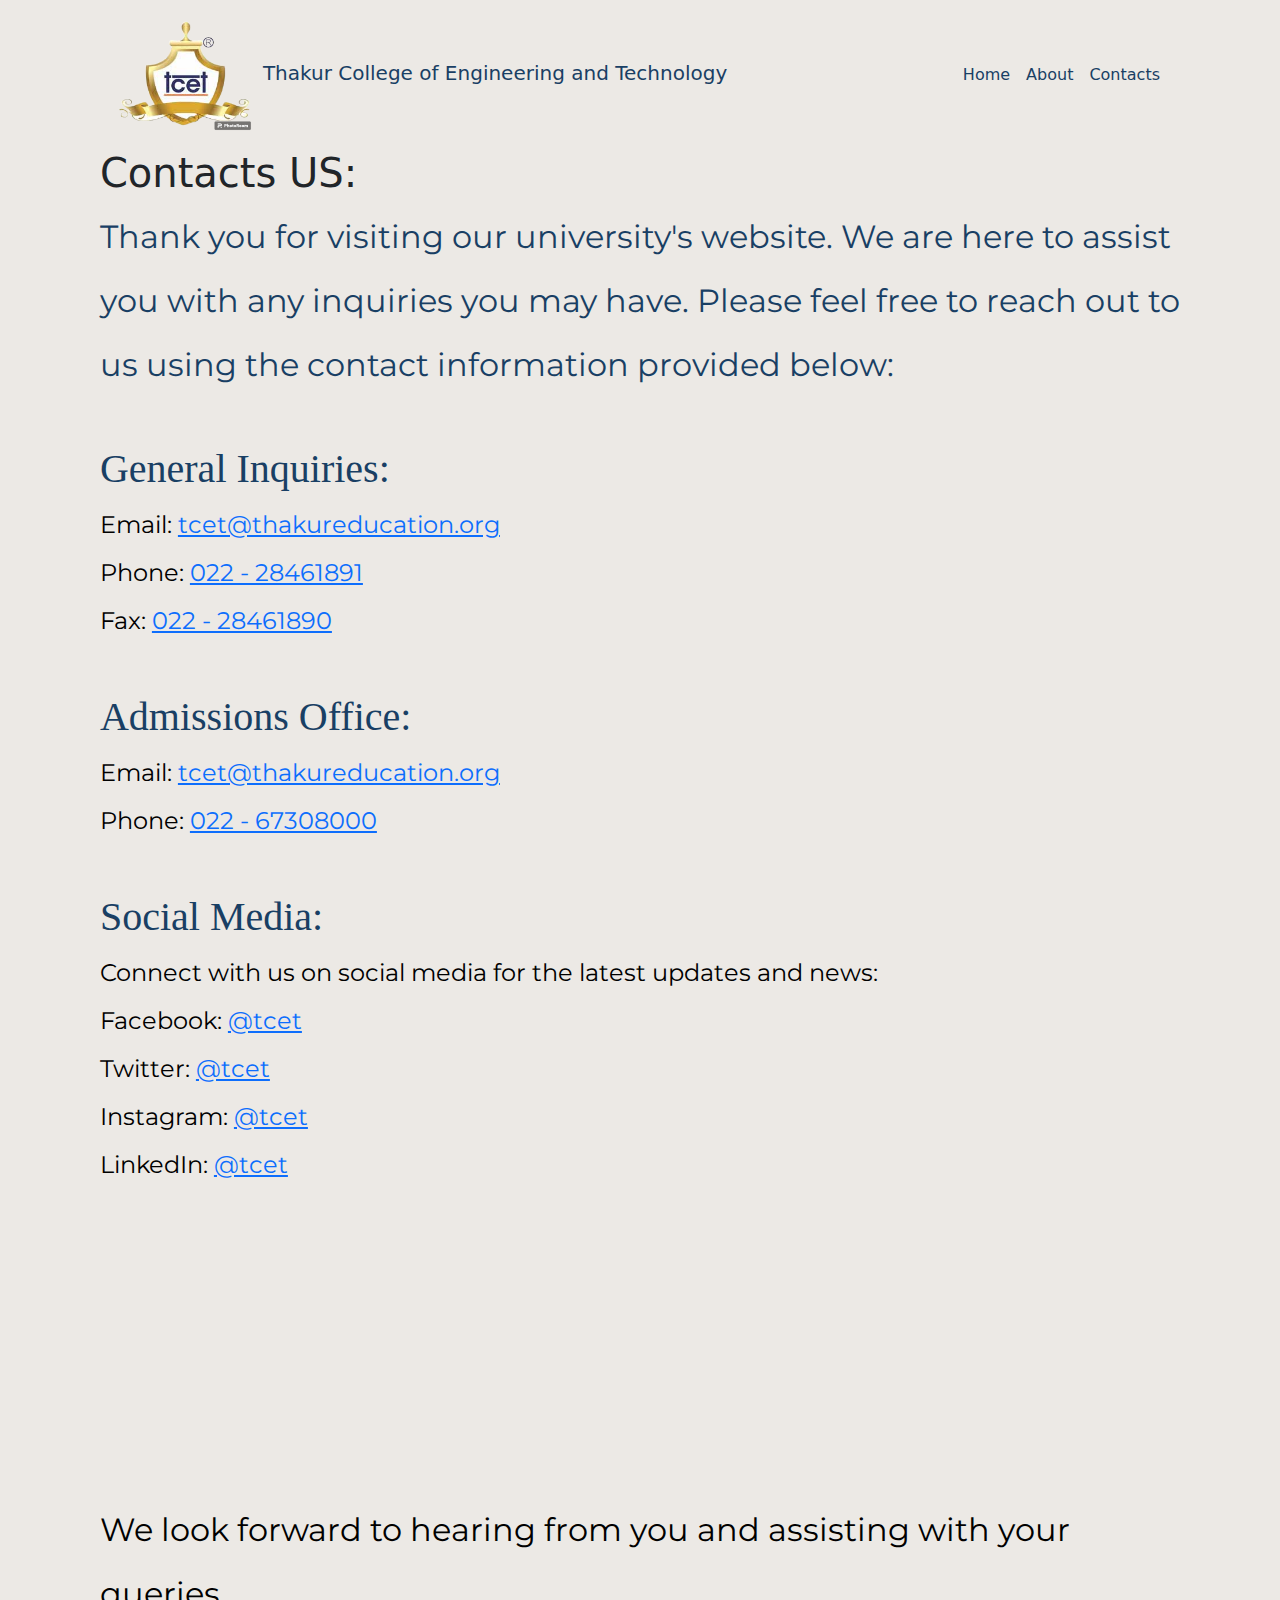
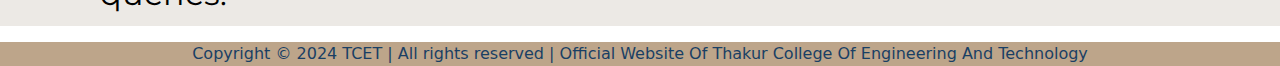
<file: contacts.html>
<!doctype html>
<html lang="en">
  <head>
    <meta charset="utf-8">
    <meta name="viewport" content="width=device-width, initial-scale=1">
    <title>Contact Us </title>
    <link rel="icon" href="images/logo.png">
    <link rel="stylesheet" href="css/styles.css">
    <link rel="preconnect" href="https://fonts.googleapis.com">
    <link rel="preconnect" href="https://fonts.gstatic.com" crossorigin>
    <link
      href="https://fonts.googleapis.com/css2?family=Merriweather&family=Montserrat:ital,wght@0,100..900;1,100..900&family=Playfair+Display:ital,wght@0,400..900;1,400..900&family=Ubuntu:ital,wght@0,300;0,400;0,500;0,700;1,300;1,400;1,500;1,700&display=swap"
      rel="stylesheet">
    <link href="https://cdn.jsdelivr.net/npm/bootstrap@5.3.3/dist/css/bootstrap.min.css" rel="stylesheet"
      integrity="sha384-QWTKZyjpPEjISv5WaRU9OFeRpok6YctnYmDr5pNlyT2bRjXh0JMhjY6hW+ALEwIH" crossorigin="anonymous">
  </head>
  <body>
    <section id="contacts">
        <div class="container-fluid">

            <nav class="navbar navbar-expand-lg navbar-dark ">
      
              <a class="navbar-brand navbar-name " style="color: #193F64 ;" href="index.html"> <img class="logo"
                  src="images/logo tcet.png" alt=""> Thakur College of Engineering and Technology</a>
      
              <button class="navbar-toggler" type="button" data-bs-toggle="collapse" data-bs-target="#navbarSupportedContent"
                aria-controls="navbarSupportedContent" aria-expanded="false" aria-label="Toggle navigation">
                <span class="navbar-toggler-icon"></span>
              </button>
      
              <div class="collapse navbar-collapse" id="navbarSupportedContent">
                <ul class="navbar-nav ms-auto">
                  <li class="nav-item">
                    <a class="nav-link" style="color: #193F64 ;" href="index.html">Home</a>
                  </li>
                  <li class="nav-item">
                    <a class="nav-link" style="color: #193F64 ;" href="about.html">About</a>
                  </li>
                  <li class="nav-item">
                    <a class="nav-link" style="color: #193F64 ;" href="contacts.html">Contacts</a>
                  </li>
                </ul>
              </div>
            </nav>

    <div class="contacts">
        <h1 class="contacts-head">
            Contacts US:
        </h1>
        <p class="contacts-sub">
            Thank you for visiting our university's website. We are here to assist you with any inquiries you may have. Please feel free to reach out to us using the contact information provided below:
        </p>

        <br>
        <h3 class="contacts-pointer">
            General Inquiries:
        </h3>

        <p class="contacts-text">
            Email: <a href="tcet@thakureducation.org"> tcet@thakureducation.org</a>
            <br>
            Phone: <a href="022 - 28461891">022 - 28461891</a>
            <br>
            Fax: <a href="022 - 28461890">022 - 28461890</a>
</p><br>
<h3 class="contacts-pointer">
    Admissions Office:
</h3>
<p class="contacts-text">
    Email: <a href="tcet@thakureducation.org">tcet@thakureducation.org</a> 
    <br>
    Phone: <a href="022 - 67308000,">022 - 67308000</a>
</p>
<br>
<h3 class="contacts-pointer">
    Social Media:
</h3>
<p class="contacts-text">
    Connect with us on social media for the latest updates and news:
    <br>
    Facebook: <a href="@tcet">@tcet</a>
    <br>
    Twitter: <a href="@tcet">@tcet</a>
    <br>
    Instagram: <a href="@tcet">@tcet</a>
    <br>
    LinkedIn: <a href="@tcet">@tcet</a>
</p>
<br>
<iframe class="map" width="100%" height="250" frameborder="0" scrolling="no" marginheight="0" marginwidth="0"
src="https://maps.google.com/maps?hl=en&q=A-Block, Thakur Educational Campus, Shyamnarayan Thakur Marg, Thakur Village, Kandivali(E). Mumbai - 400101, India&ie=UTF8&t=hybrid&z=15&iwloc=B&output=embed"></iframe><br>
<p class="contacts-conlclusion">We look forward to hearing from you and assisting with your queries.</p>



    </div>
</section>
<section id="copyright">
    <p class="cr">Copyright © 2024 TCET | All rights reserved | Official Website Of Thakur College Of Engineering And
      Technology</p>




    <script src="https://cdn.jsdelivr.net/npm/bootstrap@5.3.3/dist/js/bootstrap.bundle.min.js" integrity="sha384-YvpcrYf0tY3lHB60NNkmXc5s9fDVZLESaAA55NDzOxhy9GkcIdslK1eN7N6jIeHz" crossorigin="anonymous"></script>
  </body>
</html>
</file>
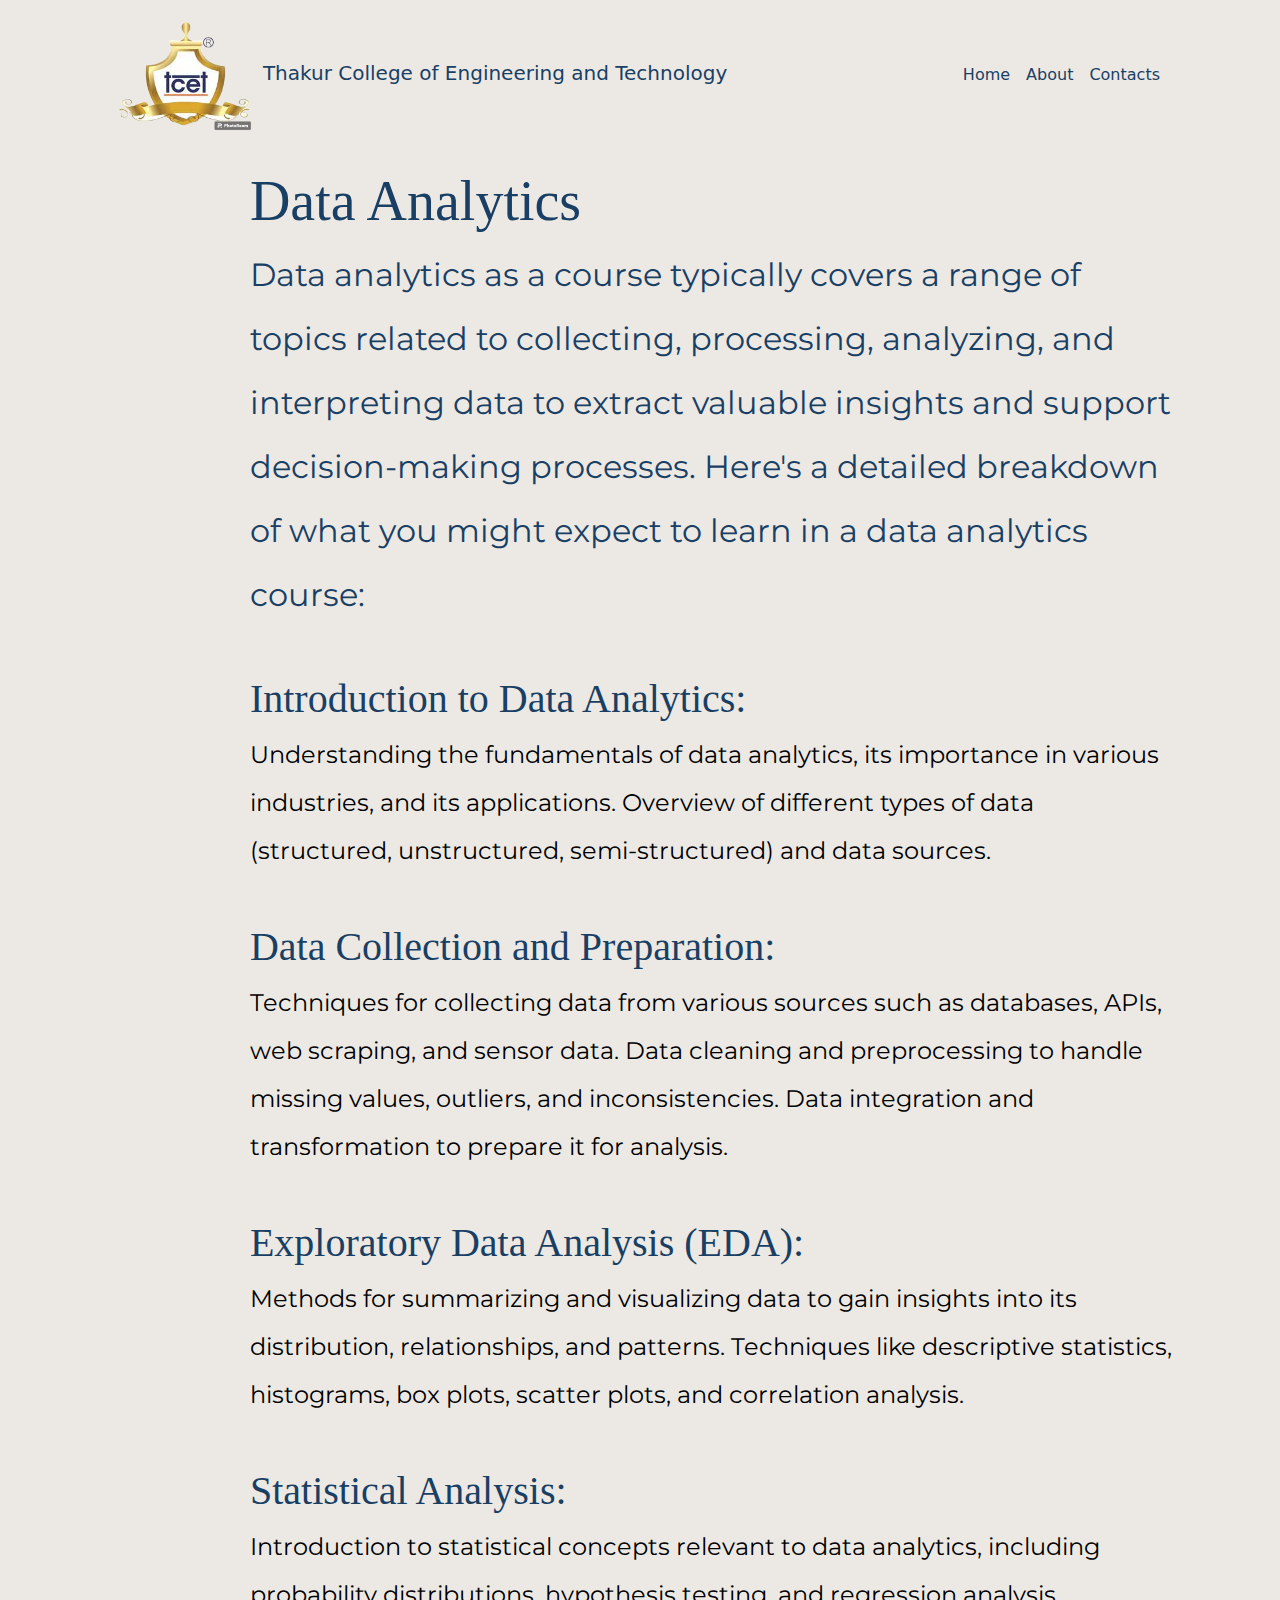
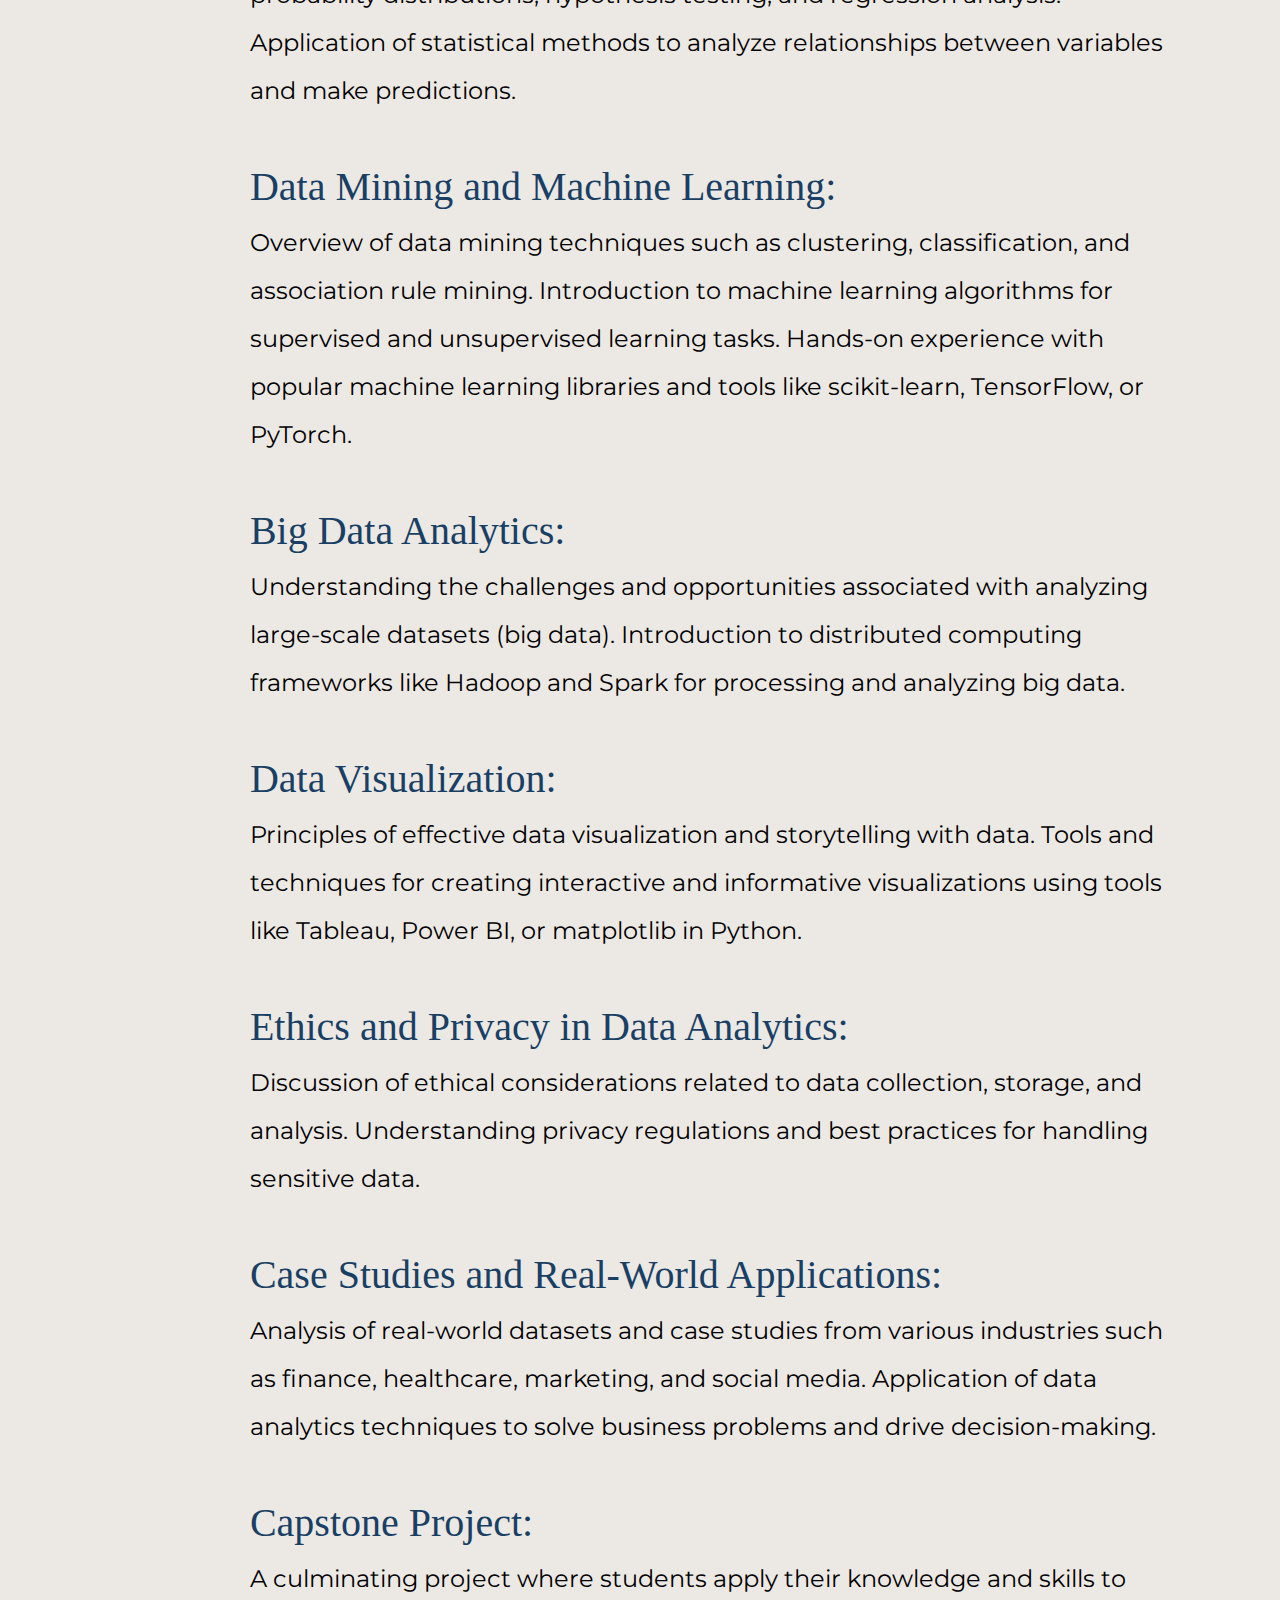
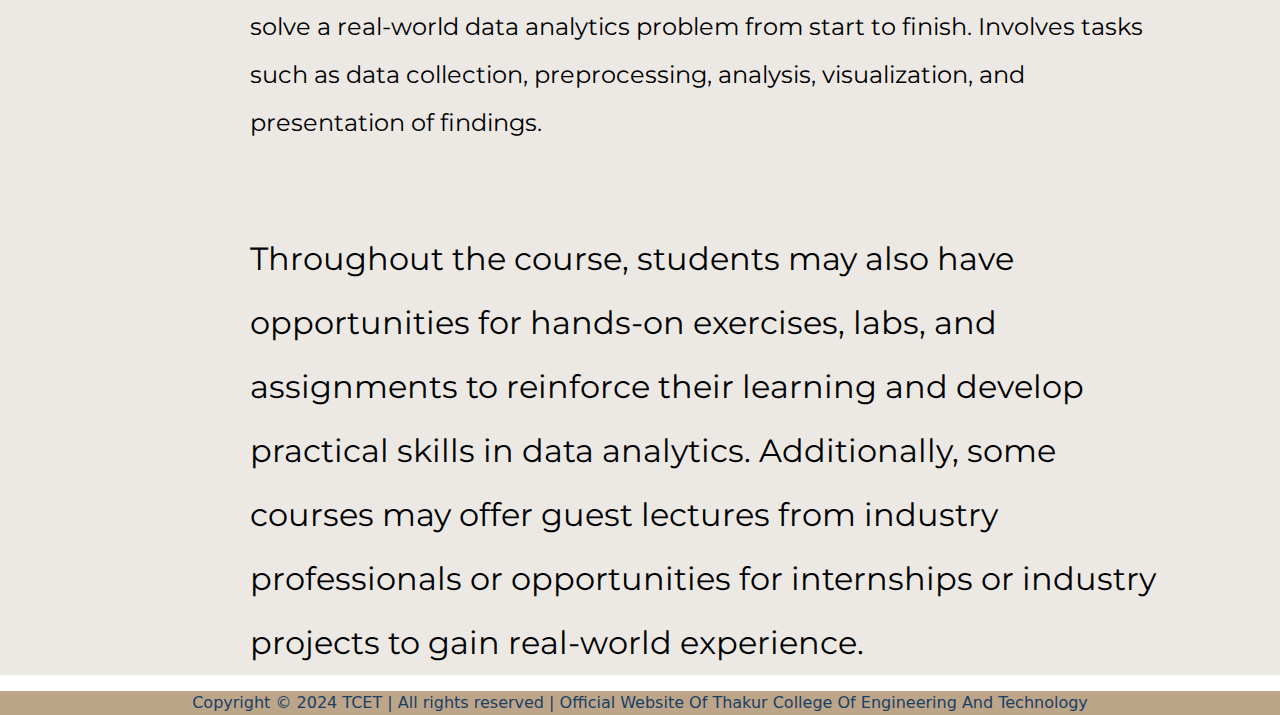
<file: da.html>
<!doctype html>
<html lang="en">

<head>
  <meta charset="utf-8">
  <meta name="viewport" content="width=device-width, initial-scale=1">
  <title>Data Analytics </title>
  <link rel="icon" href="images/logo.png">
  <link rel="stylesheet" href="css/styles.css">
  <link rel="preconnect" href="https://fonts.googleapis.com">
  <link rel="preconnect" href="https://fonts.gstatic.com" crossorigin>
  <link
    href="https://fonts.googleapis.com/css2?family=Merriweather&family=Montserrat:ital,wght@0,100..900;1,100..900&family=Playfair+Display:ital,wght@0,400..900;1,400..900&family=Ubuntu:ital,wght@0,300;0,400;0,500;0,700;1,300;1,400;1,500;1,700&display=swap"
    rel="stylesheet">
  <link href="https://cdn.jsdelivr.net/npm/bootstrap@5.3.3/dist/css/bootstrap.min.css" rel="stylesheet"
    integrity="sha384-QWTKZyjpPEjISv5WaRU9OFeRpok6YctnYmDr5pNlyT2bRjXh0JMhjY6hW+ALEwIH" crossorigin="anonymous">
</head>

<body>
  <section id="da">

    <div class="container-fluid">

      <nav class="navbar navbar-expand-lg navbar-dark ">

        <a class="navbar-brand navbar-name " style="color: #193F64 ;" href="index.html"> <img class="logo"
            src="images/logo tcet.png" alt=""> Thakur College of Engineering and Technology</a>

        <button class="navbar-toggler" type="button" data-bs-toggle="collapse" data-bs-target="#navbarSupportedContent"
          aria-controls="navbarSupportedContent" aria-expanded="false" aria-label="Toggle navigation">
          <span class="navbar-toggler-icon"></span>
        </button>

        <div class="collapse navbar-collapse" id="navbarSupportedContent">
          <ul class="navbar-nav ms-auto">
            <li class="nav-item">
              <a class="nav-link" style="color: #193F64 ;" href="index.html">Home</a>
            </li>
            <li class="nav-item">
              <a class="nav-link" style="color: #193F64 ;" href="about.html">About</a>
            </li>
            <li class="nav-item">
              <a class="nav-link" style="color: #193F64 ;" href="contacts.html">Contacts</a>
            </li>
          </ul>
        </div>
      </nav>

      <div class="da">
        <h1 class="da-head">
          Data Analytics
        </h1>

        <p class="da-sub">

          Data analytics as a course typically covers a range of topics related to collecting, processing, analyzing,
          and interpreting data to extract valuable insights and support decision-making processes. Here's a detailed
          breakdown of what you might expect to learn in a data analytics course:

        </p>
        <br>
        <h3 class="da-pointer">
          Introduction to Data Analytics:
        </h3>
        <p class="da-text">
          Understanding the fundamentals of data analytics, its importance in various industries, and its applications.
          Overview of different types of data (structured, unstructured, semi-structured) and data sources.
        </p>
        <br>
        <h3 class="da-pointer">
          Data Collection and Preparation:
        </h3>
        <p class="da-text">
          Techniques for collecting data from various sources such as databases, APIs, web scraping, and sensor data.
          Data cleaning and preprocessing to handle missing values, outliers, and inconsistencies.
          Data integration and transformation to prepare it for analysis.
        </p>
        <br>
        <h3 class="da-pointer">
          Exploratory Data Analysis (EDA):
        </h3>
        <p class="da-text">
          Methods for summarizing and visualizing data to gain insights into its distribution, relationships, and
          patterns.
          Techniques like descriptive statistics, histograms, box plots, scatter plots, and correlation analysis.
        </p>
        <br>
        <h3 class="da-pointer">
          Statistical Analysis:
        </h3>
        <p class="da-text">
          Introduction to statistical concepts relevant to data analytics, including probability distributions,
          hypothesis testing, and regression analysis.
          Application of statistical methods to analyze relationships between variables and make predictions.
        </p>
        <br>
        <h3 class="da-pointer">
          Data Mining and Machine Learning:
        </h3>
        <p class="da-text">
          Overview of data mining techniques such as clustering, classification, and association rule mining.
          Introduction to machine learning algorithms for supervised and unsupervised learning tasks.
          Hands-on experience with popular machine learning libraries and tools like scikit-learn, TensorFlow, or
          PyTorch.
        </p>
        <br>
        <h3 class="da-pointer">
          Big Data Analytics:
        </h3>
        <p class="da-text">
          Understanding the challenges and opportunities associated with analyzing large-scale datasets (big data).
          Introduction to distributed computing frameworks like Hadoop and Spark for processing and analyzing big data.
        </p>
        <br>
        <h3 class="da-pointer">
          Data Visualization:
        </h3>
        <p class="da-text">
          Principles of effective data visualization and storytelling with data.
          Tools and techniques for creating interactive and informative visualizations using tools like Tableau, Power
          BI, or matplotlib in Python.
        </p>
        <br>
        <h3 class="da-pointer">
          Ethics and Privacy in Data Analytics:
        </h3>
        <p class="da-text">
          Discussion of ethical considerations related to data collection, storage, and analysis.
          Understanding privacy regulations and best practices for handling sensitive data.
        </p>
        <br>
        <h3 class="da-pointer">
          Case Studies and Real-World Applications:
        </h3>
        <p class="da-text">
          Analysis of real-world datasets and case studies from various industries such as finance, healthcare,
          marketing, and social media.
          Application of data analytics techniques to solve business problems and drive decision-making.
        </p>
        <br>
        <h3 class="da-pointer">
          Capstone Project:
        </h3>
        <p class="da-text">
          A culminating project where students apply their knowledge and skills to solve a real-world data analytics
          problem from start to finish.
          Involves tasks such as data collection, preprocessing, analysis, visualization, and presentation of findings.
        </p>

        <br><br>
        <p class="da-conclusion">
          Throughout the course, students may also have opportunities for hands-on exercises, labs, and assignments to
          reinforce their learning and develop practical skills in data analytics. Additionally, some courses may offer
          guest lectures from industry professionals or opportunities for internships or industry projects to gain
          real-world experience.
        </p>




      </div>


  </section>
  <section id="copyright">
    <p class="cr">Copyright © 2024 TCET | All rights reserved | Official Website Of Thakur College Of Engineering And
      Technology</p>



  <script src="https://cdn.jsdelivr.net/npm/bootstrap@5.3.3/dist/js/bootstrap.bundle.min.js"
    integrity="sha384-YvpcrYf0tY3lHB60NNkmXc5s9fDVZLESaAA55NDzOxhy9GkcIdslK1eN7N6jIeHz"
    crossorigin="anonymous"></script>
</body>

</html>
</file>
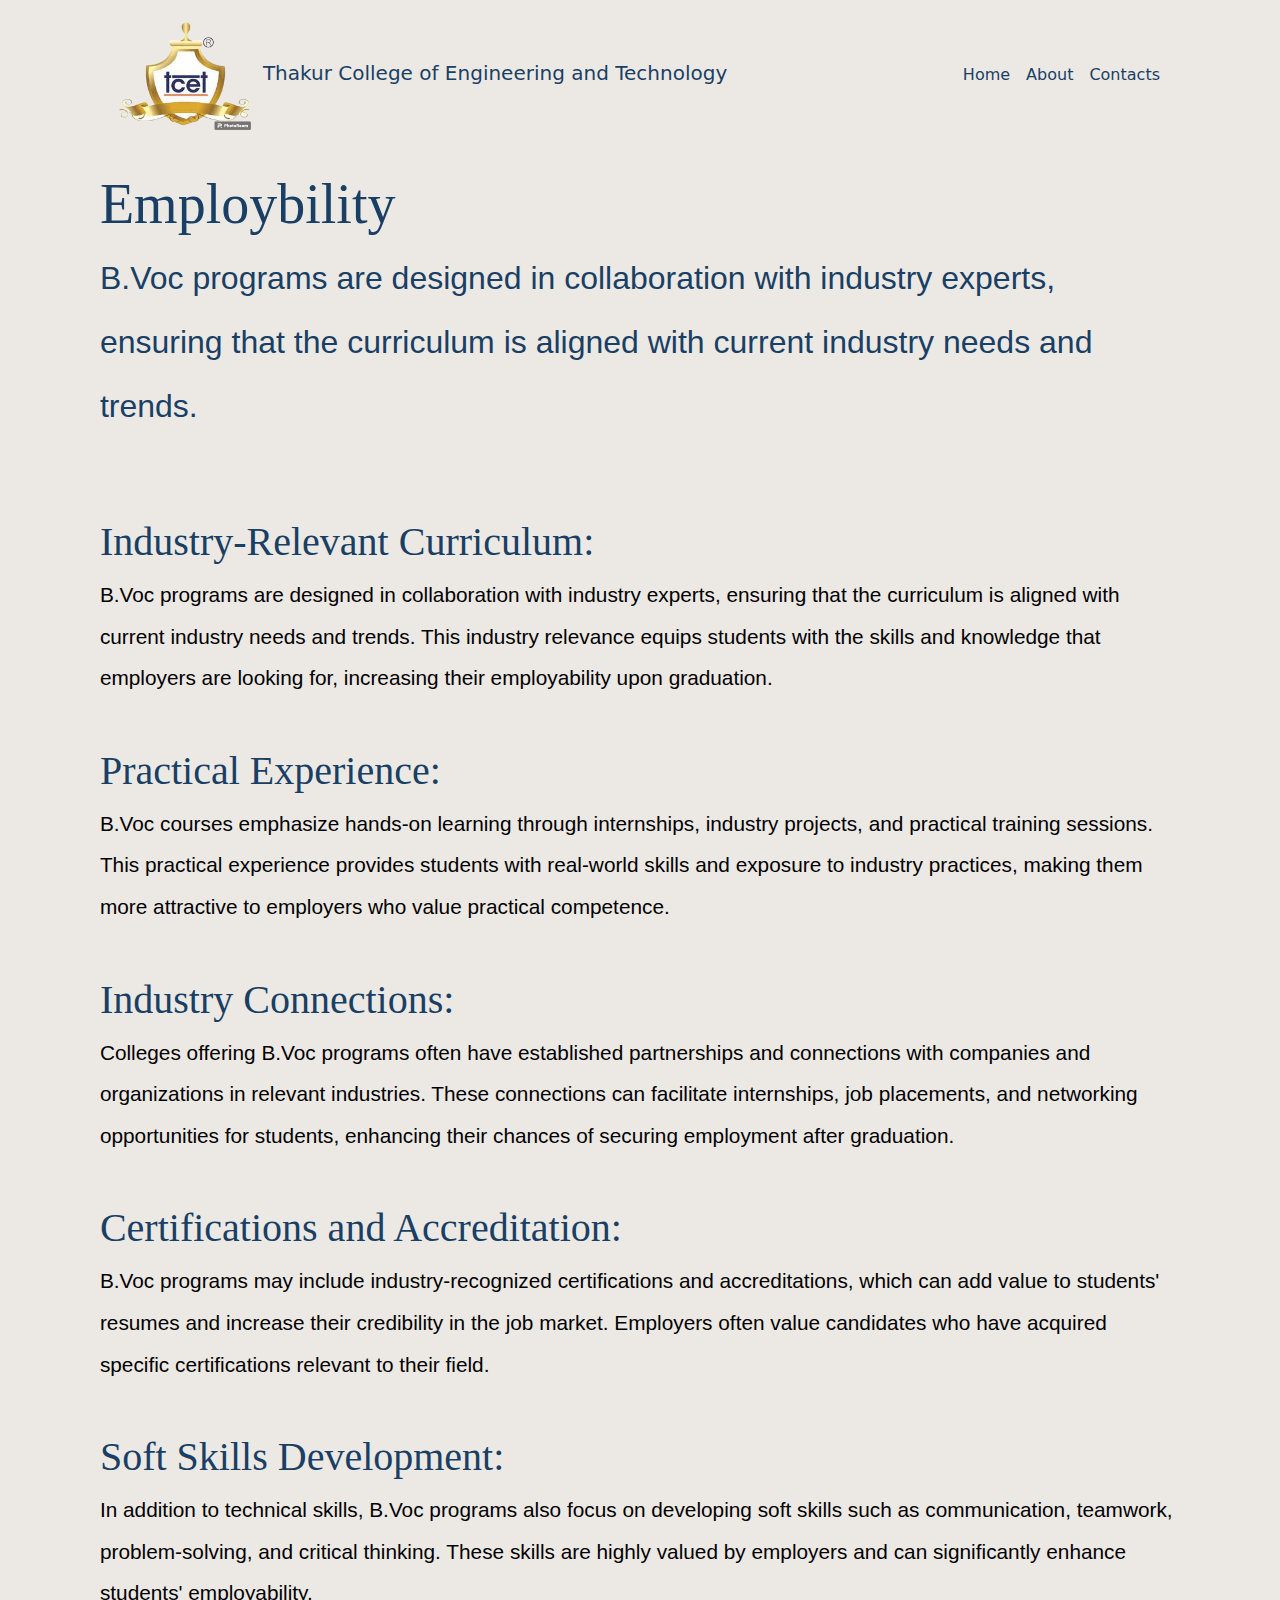
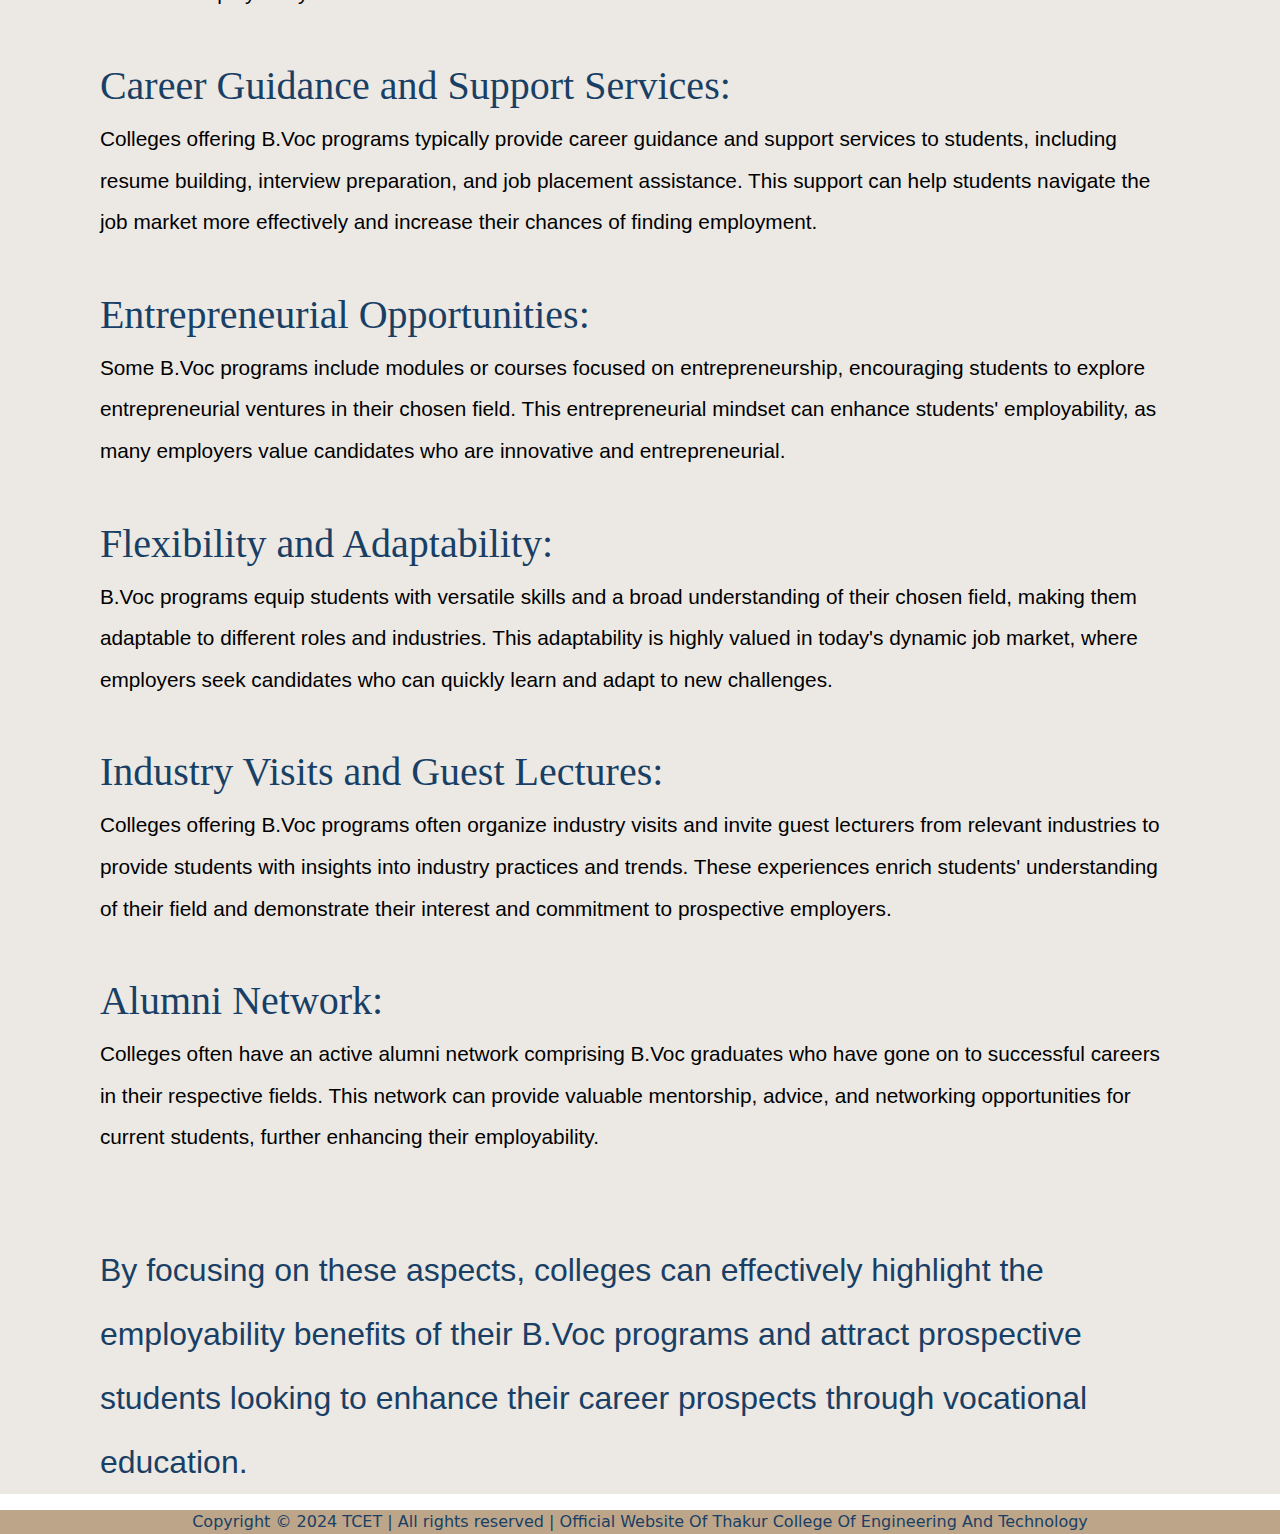
<file: emp.html>
<!doctype html>
<html lang="en">

<head>
  <meta charset="utf-8">
  <meta name="viewport" content="width=device-width, initial-scale=1">
  <title>Employbility</title>
  <link rel="stylesheet" href="css/styles.css">
  <link href="https://cdn.jsdelivr.net/npm/bootstrap@5.3.3/dist/css/bootstrap.min.css" rel="stylesheet"
    integrity="sha384-QWTKZyjpPEjISv5WaRU9OFeRpok6YctnYmDr5pNlyT2bRjXh0JMhjY6hW+ALEwIH" crossorigin="anonymous">
</head>

<body>
  <section id="emp">
    <!-- Nav Bar -->
    <div class="container-fluid">

      <nav class="navbar navbar-expand-lg navbar-dark ">

        <a class="navbar-brand navbar-name" href="index.html" style="color: #193F64;"> <img class="logo"
            src="images/logo tcet.png" alt=""> Thakur College of Engineering and Technology</a>

        <button class="navbar-toggler" type="button" data-bs-toggle="collapse" data-bs-target="#navbarSupportedContent"
          aria-controls="navbarSupportedContent" aria-expanded="false" aria-label="Toggle navigation">
          <span class="navbar-toggler-icon"></span>
        </button>

        <div class="collapse navbar-collapse" id="navbarSupportedContent">
          <ul class="navbar-nav ms-auto">
            <li class="nav-item">
              <a class="nav-link" href="index.html" style="color: #193F64;">Home</a>
            </li>
            <li class="nav-item">
              <a class="nav-link" href="about.html" style="color: #193F64;">About</a>
            </li>
            <li class="nav-item">
              <a class="nav-link" href="contacts.html" style="color: #193F64;">Contacts</a>
            </li>
          </ul>
        </div>
      </nav>

      <div class="emp">

        <h1 class="emp-head">Employbility</h1>
        <p class="emp-sub">B.Voc programs are designed in collaboration with industry experts, ensuring that the
          curriculum is aligned with current industry needs and trends.</p>
        <br><br>
        <h3 class="emp-pointer">
          Industry-Relevant Curriculum:
        </h3>
        <p class="emp-text">
          B.Voc programs are designed in collaboration with industry experts, ensuring that the curriculum is aligned
          with current industry needs and trends. This industry relevance equips students with the skills and knowledge
          that employers are looking for, increasing their employability upon graduation.
        </p><br>
        <h3 class="emp-pointer">
          Practical Experience:
        </h3>
        <p class="emp-text">
          B.Voc courses emphasize hands-on learning through internships, industry projects, and practical training
          sessions. This practical experience provides students with real-world skills and exposure to industry
          practices, making them more attractive to employers who value practical competence.
        </p><br>
        <h3 class="emp-pointer">
          Industry Connections:
        </h3>
        <p class="emp-text">
          Colleges offering B.Voc programs often have established partnerships and connections with companies and
          organizations in relevant industries. These connections can facilitate internships, job placements, and
          networking opportunities for students, enhancing their chances of securing employment after graduation.
        </p><br>
        <h3 class="emp-pointer">
          Certifications and Accreditation:
        </h3 class="emp-pointer">
        <p class="emp-text">
          B.Voc programs may include industry-recognized certifications and accreditations, which can add value to
          students' resumes and increase their credibility in the job market. Employers often value candidates who have
          acquired specific certifications relevant to their field.
        </p><br>
        <h3 class="emp-pointer">
          Soft Skills Development:
        </h3>
        <p class="emp-text">
          In addition to technical skills, B.Voc programs also focus on developing soft skills such as communication,
          teamwork, problem-solving, and critical thinking. These skills are highly valued by employers and can
          significantly enhance students' employability.
        </p><br>
        <h3 class="emp-pointer">
          Career Guidance and Support Services:
        </h3>
        <p class="emp-text">
          Colleges offering B.Voc programs typically provide career guidance and support services to students, including
          resume building, interview preparation, and job placement assistance. This support can help students navigate
          the job market more effectively and increase their chances of finding employment.
        </p><br>
        <h3 class="emp-pointer">
          Entrepreneurial Opportunities:
        </h3>
        <p class="emp-text">
          Some B.Voc programs include modules or courses focused on entrepreneurship, encouraging students to explore
          entrepreneurial ventures in their chosen field. This entrepreneurial mindset can enhance students'
          employability, as many employers value candidates who are innovative and entrepreneurial.
        </p><br>
        <h3 class="emp-pointer">
          Flexibility and Adaptability:
        </h3>
        <p class="emp-text">
          B.Voc programs equip students with versatile skills and a broad understanding of their chosen field, making
          them adaptable to different roles and industries. This adaptability is highly valued in today's dynamic job
          market, where employers seek candidates who can quickly learn and adapt to new challenges.
        </p><br>
        <h3 class="emp-pointer">
          Industry Visits and Guest Lectures:
        </h3>
        <p class="emp-text">
          Colleges offering B.Voc programs often organize industry visits and invite guest lecturers from relevant
          industries to provide students with insights into industry practices and trends. These experiences enrich
          students' understanding of their field and demonstrate their interest and commitment to prospective employers.
        </p><br>
        <h3 class="emp-pointer">
          Alumni Network:
        </h3>
        <p class="emp-text">
          Colleges often have an active alumni network comprising B.Voc graduates who have gone on to successful careers
          in their respective fields. This network can provide valuable mentorship, advice, and networking opportunities
          for current students, further enhancing their employability.
        </p>
        <br><br>
        <p class="emp-conclusion">
          By focusing on these aspects, colleges can effectively highlight the employability benefits of their B.Voc
          programs and attract prospective students looking to enhance their career prospects through vocational
          education.
        </p>


      </div>
  </section>
  <!-- copyright section  -->
  <section id="copyright">
    <p class="cr">Copyright © 2024 TCET | All rights reserved | Official Website Of Thakur College Of Engineering And
      Technology</p>

  </section>




  <script src="https://cdn.jsdelivr.net/npm/bootstrap@5.3.3/dist/js/bootstrap.bundle.min.js"
    integrity="sha384-YvpcrYf0tY3lHB60NNkmXc5s9fDVZLESaAA55NDzOxhy9GkcIdslK1eN7N6jIeHz"
    crossorigin="anonymous"></script>
</body>

</html>
</file>
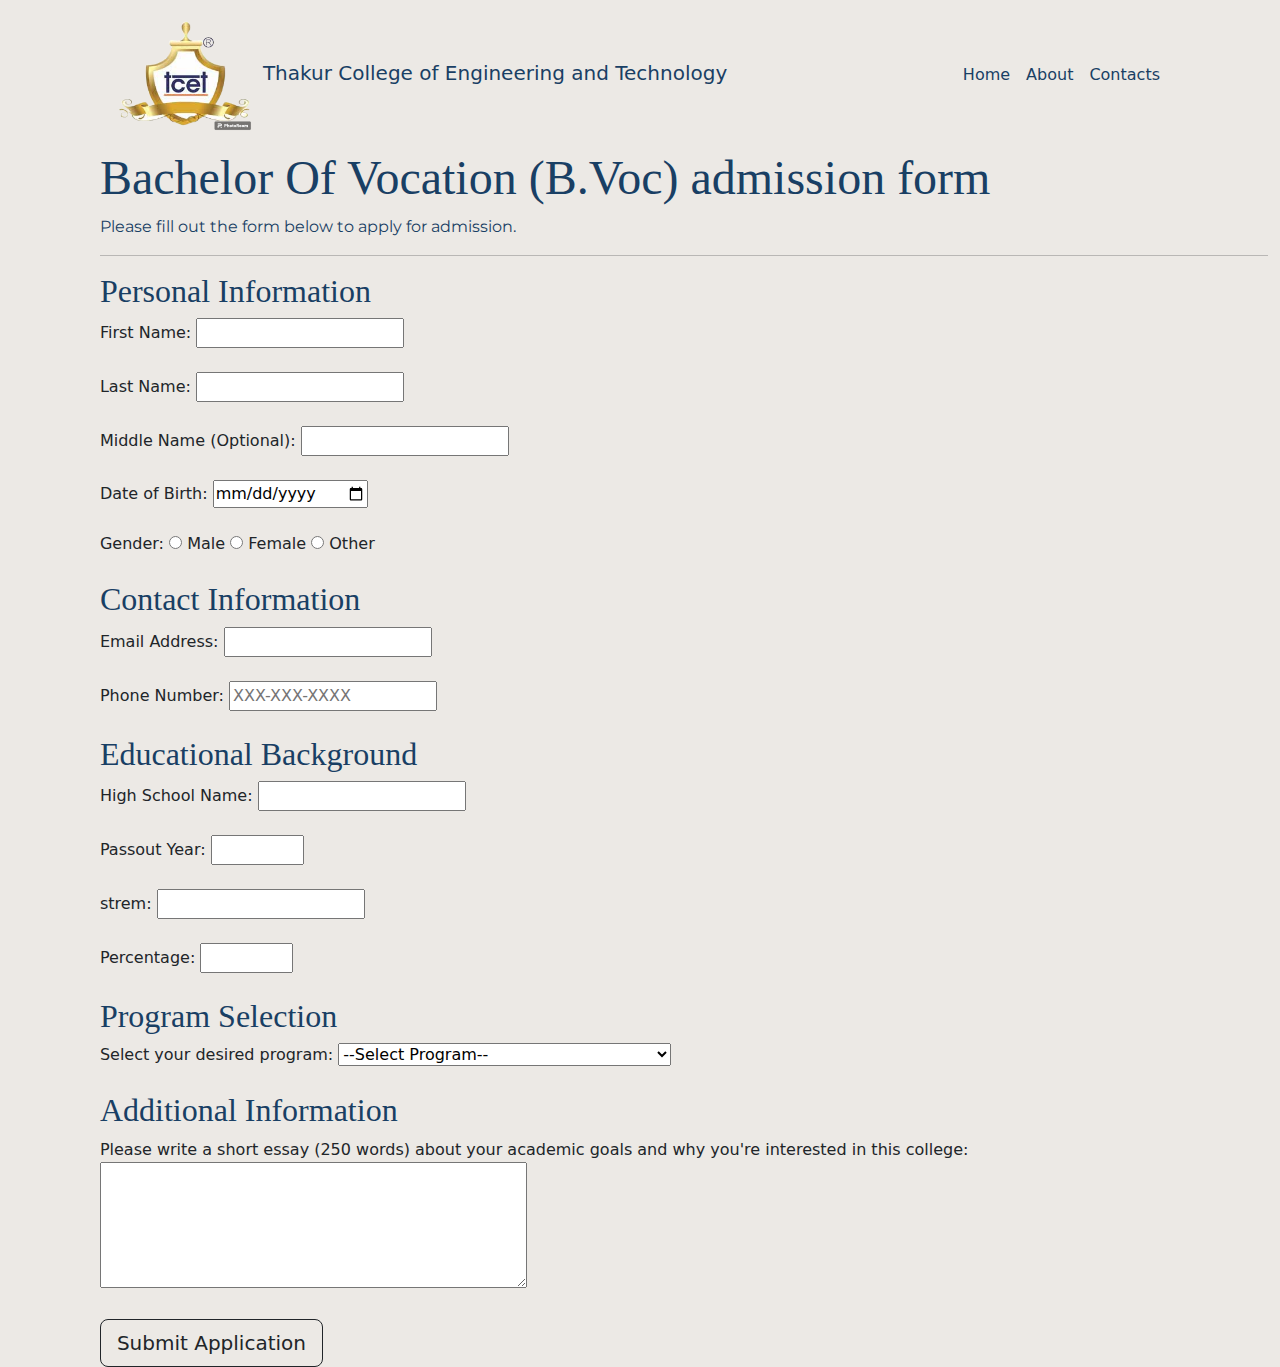
<file: form.html>
<!doctype html>
<html lang="en">

<head>
  <meta charset="utf-8">
  <meta name="viewport" content="width=device-width, initial-scale=1">
  <title>B.Voc Registration Form </title>
  <link rel="icon" href="images/logo.png">
  <link rel="stylesheet" href="css/styles.css">
  <link rel="preconnect" href="https://fonts.googleapis.com">
  <link rel="preconnect" href="https://fonts.gstatic.com" crossorigin>
  <link
    href="https://fonts.googleapis.com/css2?family=Merriweather&family=Montserrat:ital,wght@0,100..900;1,100..900&family=Playfair+Display:ital,wght@0,400..900;1,400..900&family=Ubuntu:ital,wght@0,300;0,400;0,500;0,700;1,300;1,400;1,500;1,700&display=swap"
    rel="stylesheet">
  <link href="https://cdn.jsdelivr.net/npm/bootstrap@5.3.3/dist/css/bootstrap.min.css" rel="stylesheet"
    integrity="sha384-QWTKZyjpPEjISv5WaRU9OFeRpok6YctnYmDr5pNlyT2bRjXh0JMhjY6hW+ALEwIH" crossorigin="anonymous">
</head>

<body>
  <section id="form">
    <!-- Nav Bar -->
    <div class="container-fluid">

      <nav class="navbar navbar-expand-lg navbar-dark ">

        <a class="navbar-brand navbar-name" href="index.html" style="color: #193F64;"> <img class="logo"
            src="images/logo tcet.png" alt=""> Thakur College of Engineering and Technology</a>

        <button class="navbar-toggler" type="button" data-bs-toggle="collapse" data-bs-target="#navbarSupportedContent"
          aria-controls="navbarSupportedContent" aria-expanded="false" aria-label="Toggle navigation">
          <span class="navbar-toggler-icon"></span>
        </button>

        <div class="collapse navbar-collapse" id="navbarSupportedContent">
          <ul class="navbar-nav ms-auto">
            <li class="nav-item">
              <a class="nav-link" href="index.html" style="color: #193F64;">Home</a>
            </li>
            <li class="nav-item">
              <a class="nav-link" href="about.html" style="color: #193F64;">About</a>
            </li>
            <li class="nav-item">
              <a class="nav-link" href="contacts.html" style="color: #193F64;">Contacts</a>
            </li>
          </ul>
        </div>
      </nav>

      <div class="form">
        <h1 class="f-head">Bachelor Of Vocation (B.Voc) admission form
        </h1>
        <p class="f-sub">Please fill out the form below to apply for admission.</p>
        <hr>
        <form action="submit.php" method="post">
          <h2 class="sub-head">Personal Information</h2>
          <label for="first_name">First Name:</label>
          <input type="text" id="first_name" name="first_name" required><br><br>

          <label for="last_name">Last Name:</label>
          <input type="text" id="last_name" name="last_name" required><br><br>

          <label for="middle_name">Middle Name (Optional):</label>
          <input type="text" id="middle_name" name="middle_name"><br><br>

          <label for="date_of_birth">Date of Birth:</label>
          <input type="date" id="date_of_birth" name="date_of_birth" required><br><br>

          <label for="gender">Gender:</label>
          <input type="radio" id="male" name="gender" value="male" required> Male
          <input type="radio" id="female" name="gender" value="female" required> Female
          <input type="radio" id="Other" name="gender" value="Other" required> Other

          <br><br>

          <h2 class="sub-head">Contact Information</h2>
          <label for="email">Email Address:</label>
          <input type="email" id="email" name="email" required><br><br>

          <label for="phone_number">Phone Number:</label>
          <input type="tel" id="phone_number" name="phone_number" pattern="[0-9]{3}-[0-9]{3}-[0-9]{4}"
            placeholder="XXX-XXX-XXXX"><br><br>

          <h2 class="sub-head">Educational Background</h2>
          <label for="high_school">High School Name:</label>
          <input type="text" id="high_school" name="high_school" required><br><br>

          <label for="graduation_year">Passout Year:</label>
          <input type="number" id="graduation_year" name="graduation_year" min="2000" max="2024" required><br><br>

          <label for="strem">strem:</label>
          <input type="text" id="strem" name="strem" required><br><br>

          <label for="gpa">Percentage:</label>
          <input type="number" id="percentage" name="percentage" step="0.01" min="0.00" max="4.00" required><br><br>

          <h2 class="sub-head">Program Selection</h2>
          <label for="program">Select your desired program:</label>
          <select id="program" name="program" required>
            <option value="">--Select Program--</option>
            <option value="computer_science">Artificial Intelligence And Data Science </option>
            <option value="engineering">Animation & Graphic Design </option>
            <option value="business">Software Development </option>
            <option value="arts">Data Analytics</option>
          </select><br><br>

          <h2 class="sub-head">Additional Information</h2>
          <label for="essay">Please write a short essay (250 words) about your academic goals and why you're interested
            in this college:</label>
          <textarea id="essay" name="essay" rows="5" cols="50" required></textarea><br><br>

          <button type="submit" class="Submit-btn btn btn-outline-dark btn-lg">Submit Application</button>
        </form>
      </div>

  </section>




  <script src="https://cdn.jsdelivr.net/npm/bootstrap@5.3.3/dist/js/bootstrap.bundle.min.js"
    integrity="sha384-YvpcrYf0tY3lHB60NNkmXc5s9fDVZLESaAA55NDzOxhy9GkcIdslK1eN7N6jIeHz"
    crossorigin="anonymous"></script>
</body>

</html>
</file>
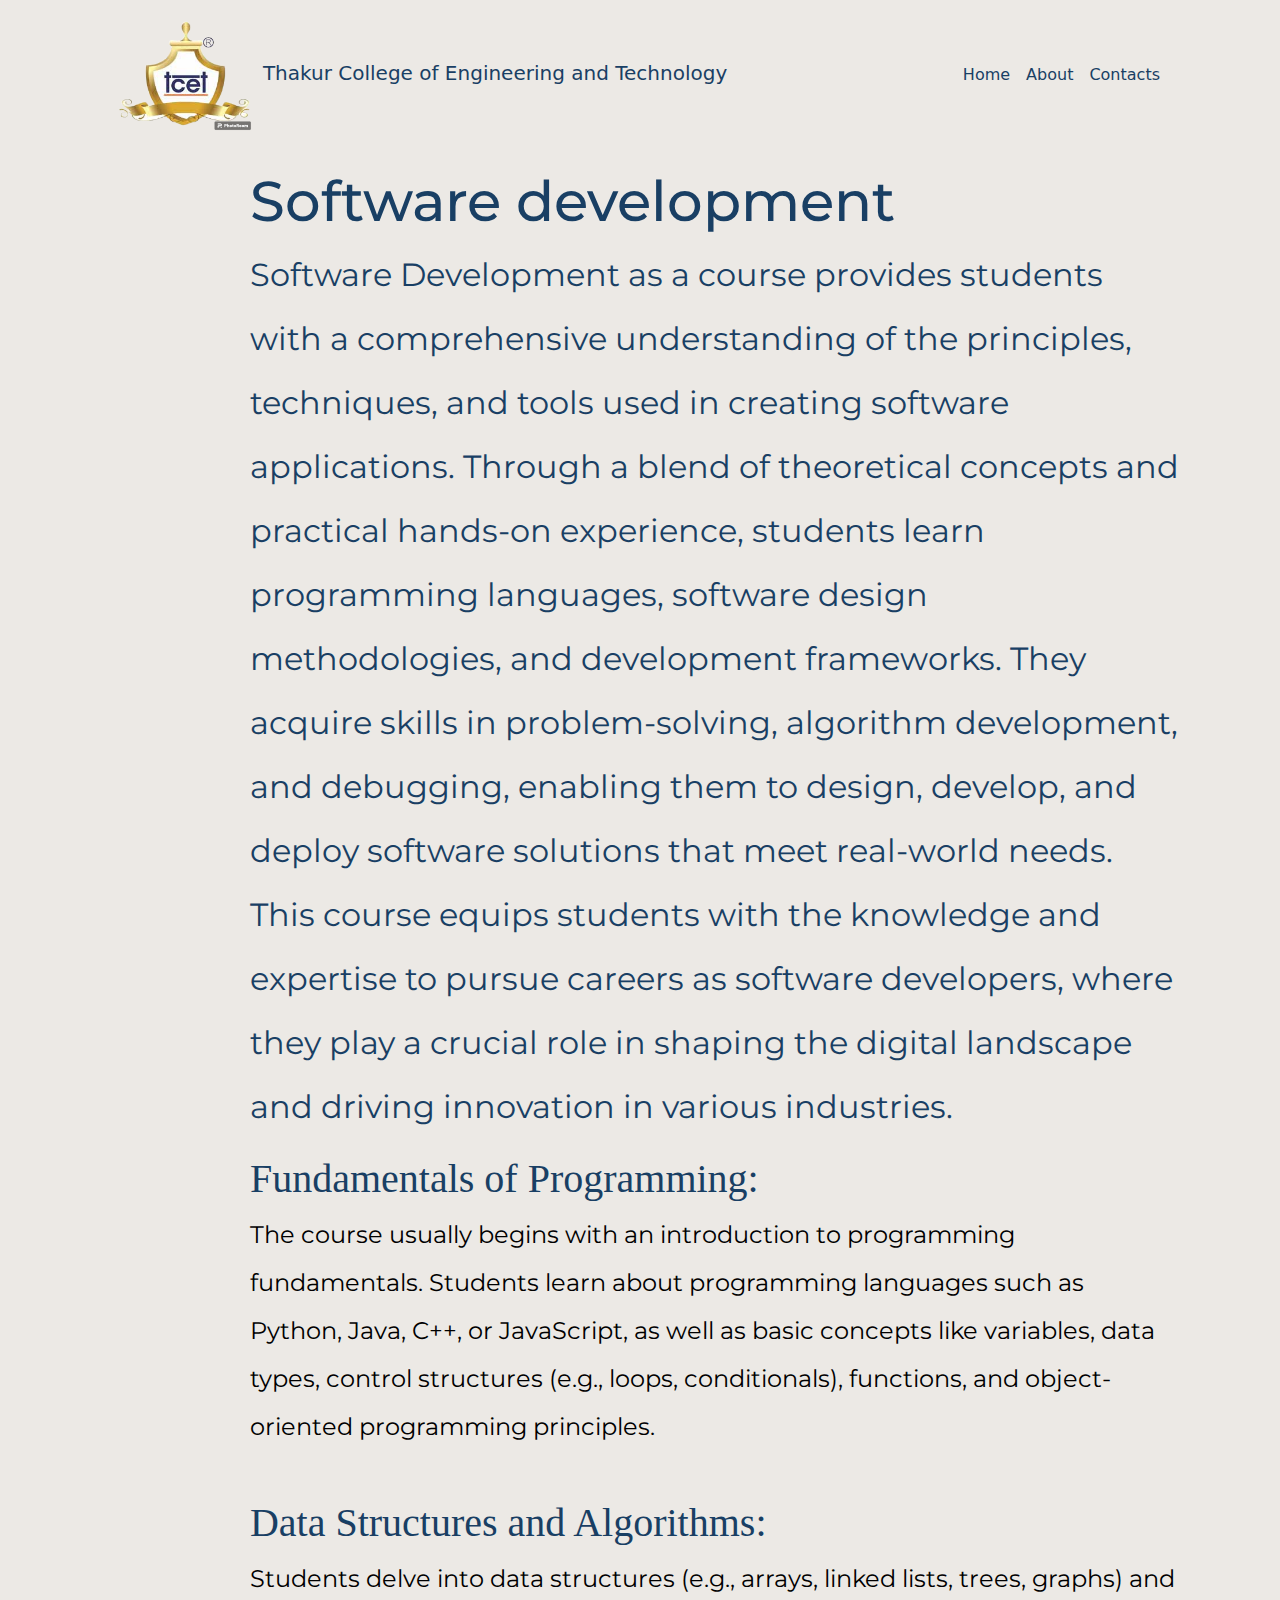
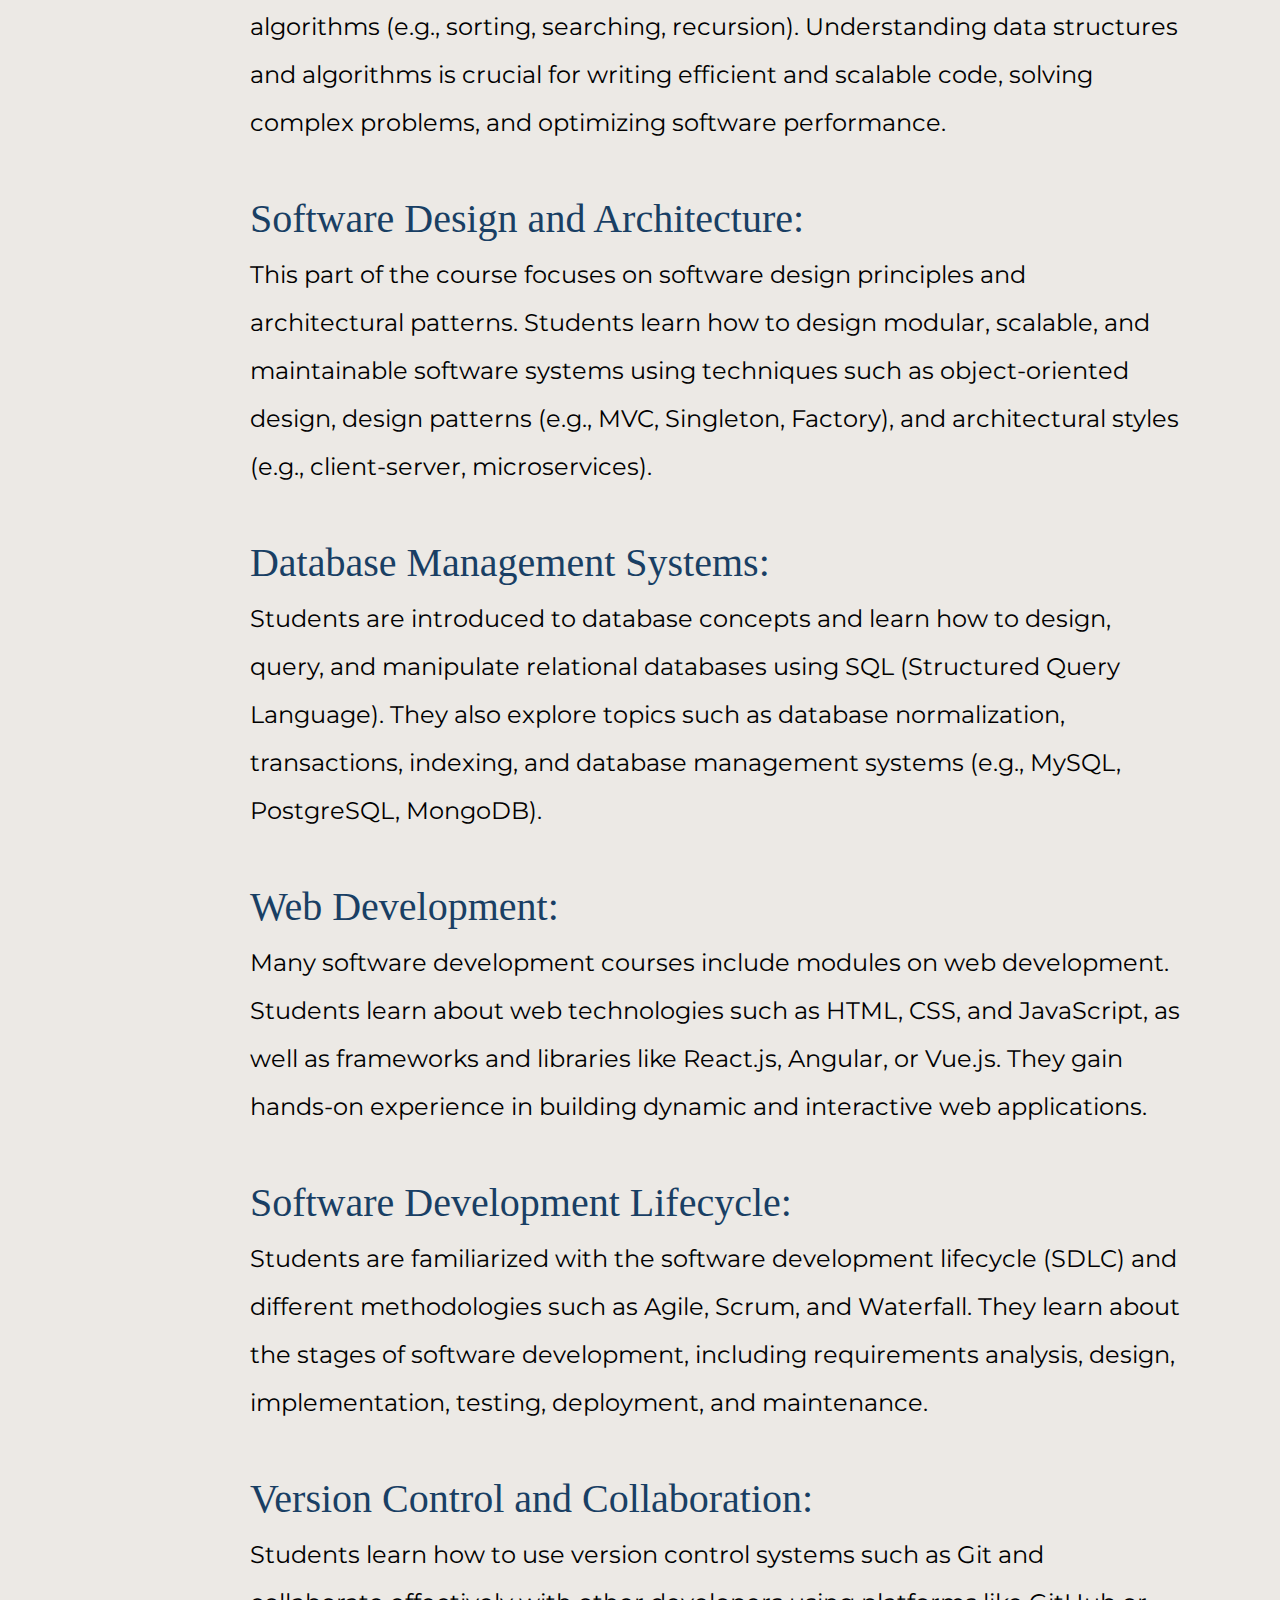
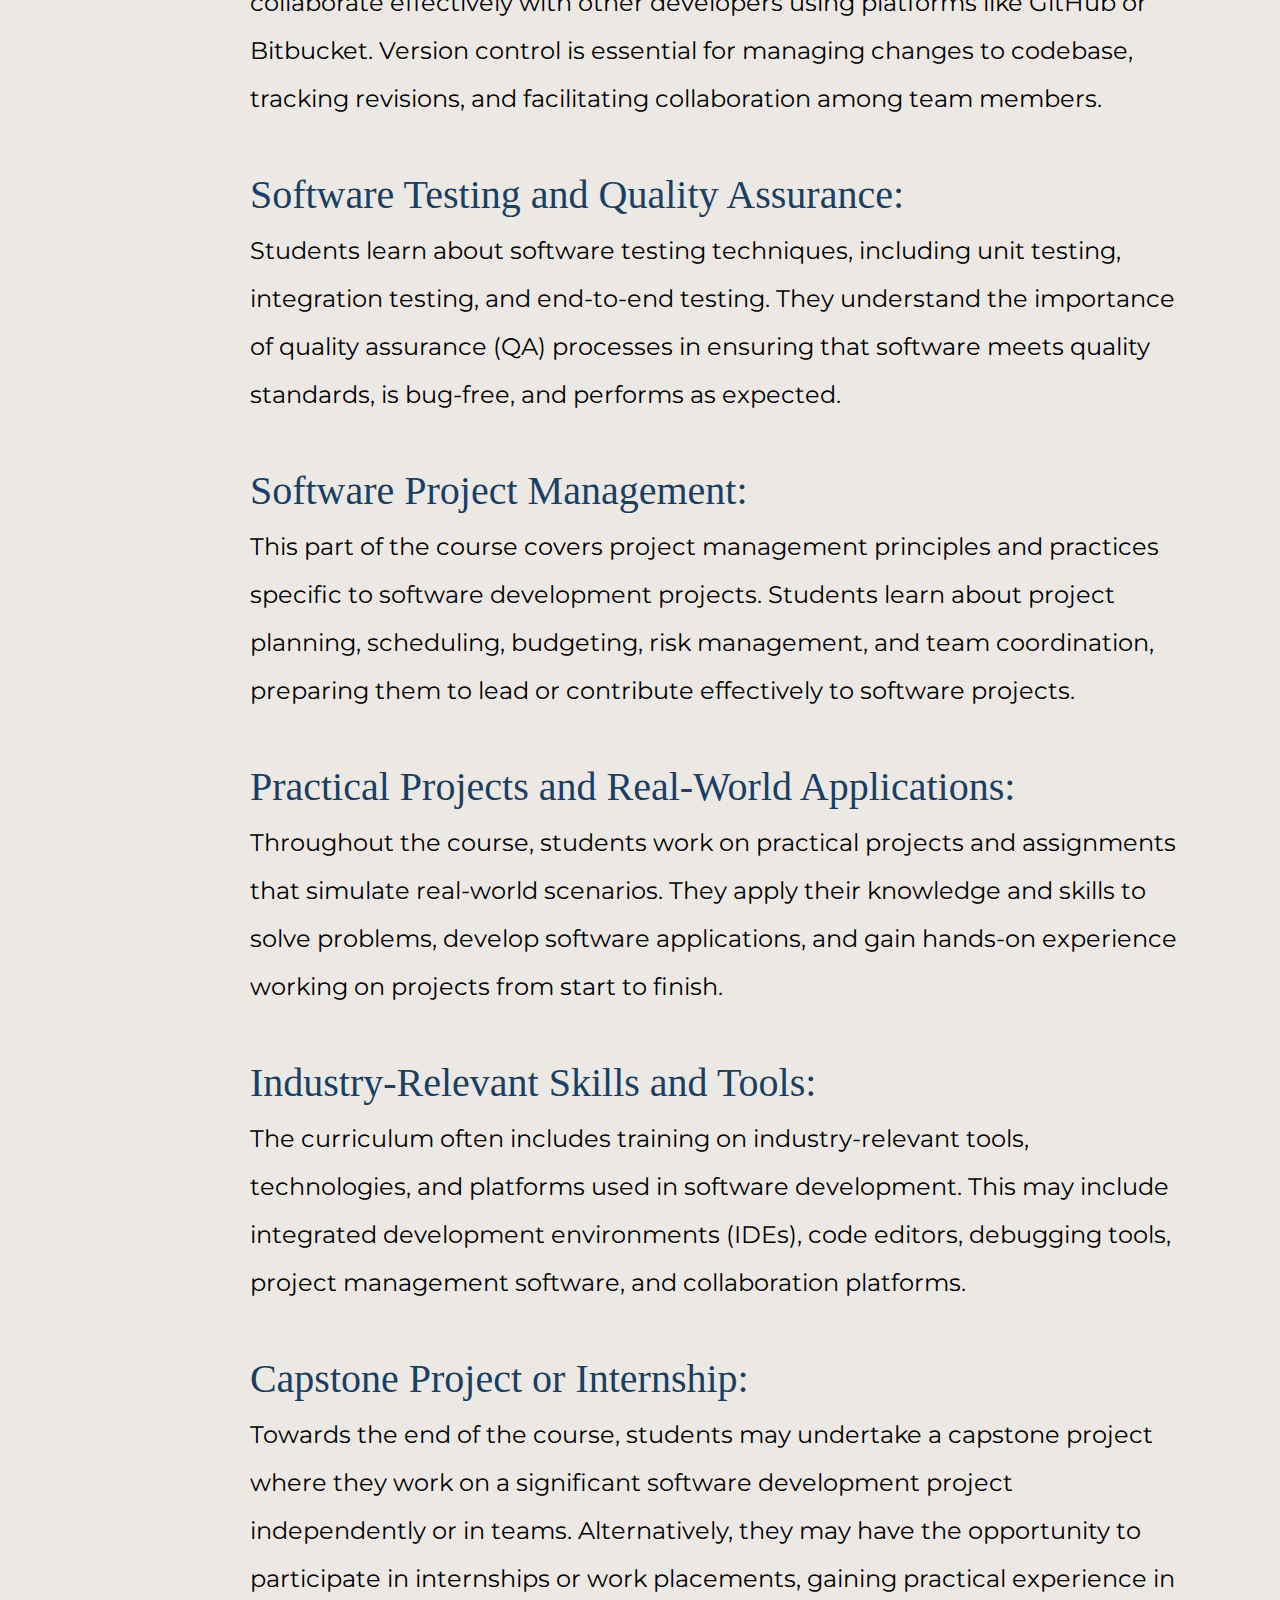
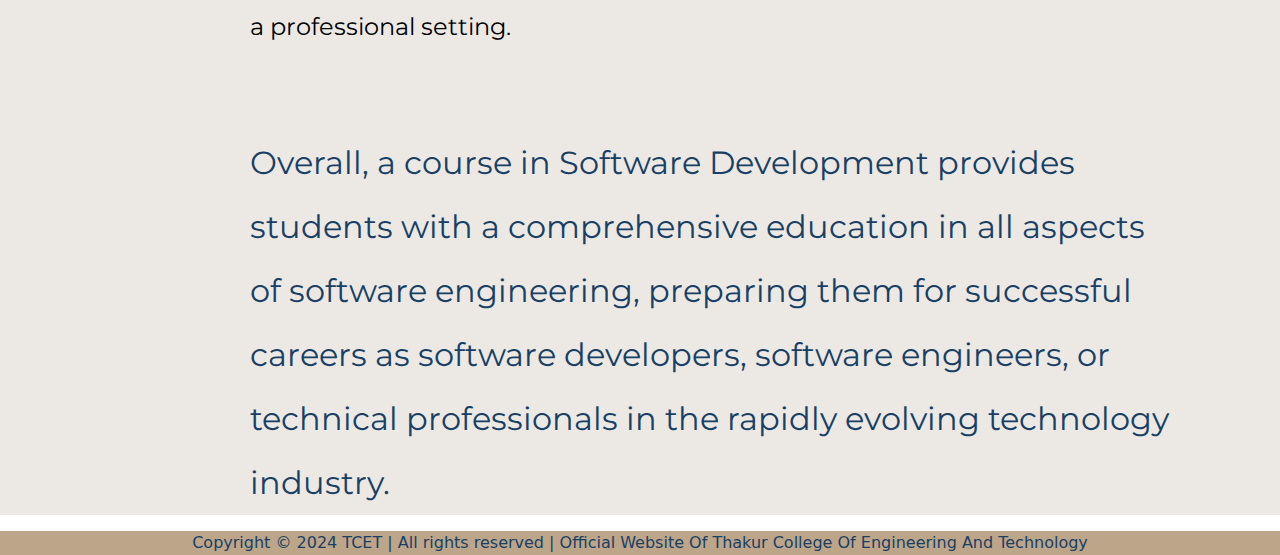
<file: sd.html>
<!doctype html>
<html lang="en">

<head>
  <meta charset="utf-8">
  <meta name="viewport" content="width=device-width, initial-scale=1">
  <title>Software Development</title>
  <link rel="icon" href="images/logo.png">
  <link rel="stylesheet" href="css/styles.css">
  <link rel="preconnect" href="https://fonts.googleapis.com">
  <link rel="preconnect" href="https://fonts.gstatic.com" crossorigin>
  <link
    href="https://fonts.googleapis.com/css2?family=Merriweather&family=Montserrat:ital,wght@0,100..900;1,100..900&family=Playfair+Display:ital,wght@0,400..900;1,400..900&family=Ubuntu:ital,wght@0,300;0,400;0,500;0,700;1,300;1,400;1,500;1,700&display=swap"
    rel="stylesheet">
  <link href="https://cdn.jsdelivr.net/npm/bootstrap@5.3.3/dist/css/bootstrap.min.css" rel="stylesheet"
    integrity="sha384-QWTKZyjpPEjISv5WaRU9OFeRpok6YctnYmDr5pNlyT2bRjXh0JMhjY6hW+ALEwIH" crossorigin="anonymous">
</head>

<body>
  <section id="sd">
    <div class="container-fluid">

      <nav class="navbar navbar-expand-lg navbar-dark ">

        <a class="navbar-brand navbar-name " style="color: #193F64 ;" href="index.html"> <img class="logo"
            src="images/logo tcet.png" alt=""> Thakur College of Engineering and Technology</a>

        <button class="navbar-toggler" type="button" data-bs-toggle="collapse" data-bs-target="#navbarSupportedContent"
          aria-controls="navbarSupportedContent" aria-expanded="false" aria-label="Toggle navigation">
          <span class="navbar-toggler-icon"></span>
        </button>

        <div class="collapse navbar-collapse" id="navbarSupportedContent">
          <ul class="navbar-nav ms-auto">
            <li class="nav-item">
              <a class="nav-link" style="color: #193F64 ;" href="index.html">Home</a>
            </li>
            <li class="nav-item">
              <a class="nav-link" style="color: #193F64 ;" href="about.html">About</a>
            </li>
            <li class="nav-item">
              <a class="nav-link" style="color: #193F64 ;" href="contacts.html">Contacts</a>
            </li>
          </ul>
        </div>
      </nav>
      <div class="sd">
        <h1 class="sd-head">
          Software development
        </h1>
        <p class="sd-sub">
          Software Development as a course provides students with a comprehensive understanding of the principles,
          techniques, and tools used in creating software applications. Through a blend of theoretical concepts and
          practical hands-on experience, students learn programming languages, software design methodologies, and
          development frameworks. They acquire skills in problem-solving, algorithm development, and debugging, enabling
          them to design, develop, and deploy software solutions that meet real-world needs. This course equips students
          with the knowledge and expertise to pursue careers as software developers, where they play a crucial role in
          shaping the digital landscape and driving innovation in various industries.
        </p>
        <h3 class="sd-pointer">
          Fundamentals of Programming:
        </h3>
        <p class="sd-text">
          The course usually begins with an introduction to programming fundamentals. Students learn about programming
          languages such as Python, Java, C++, or JavaScript, as well as basic concepts like variables, data types,
          control structures (e.g., loops, conditionals), functions, and object-oriented programming principles.
        </p>
        <br>
        <h3 class="sd-pointer">
          Data Structures and Algorithms:
        </h3>
        <p class="sd-text">
          Students delve into data structures (e.g., arrays, linked lists, trees, graphs) and algorithms (e.g., sorting,
          searching, recursion). Understanding data structures and algorithms is crucial for writing efficient and
          scalable code, solving complex problems, and optimizing software performance.
        </p>
        <br>
        <h3 class="sd-pointer">
          Software Design and Architecture:
        </h3>
        <p class="sd-text">
          This part of the course focuses on software design principles and architectural patterns. Students learn how
          to design modular, scalable, and maintainable software systems using techniques such as object-oriented
          design, design patterns (e.g., MVC, Singleton, Factory), and architectural styles (e.g., client-server,
          microservices).
        </p><br>
        <h3 class="sd-pointer">
          Database Management Systems:
        </h3>
        <p class="sd-text">
          Students are introduced to database concepts and learn how to design, query, and manipulate relational
          databases using SQL (Structured Query Language). They also explore topics such as database normalization,
          transactions, indexing, and database management systems (e.g., MySQL, PostgreSQL, MongoDB).
        </p>
        <br>
        <h3 class="sd-pointer">
          Web Development:
        </h3>
        <p class="sd-text">
          Many software development courses include modules on web development. Students learn about web technologies
          such as HTML, CSS, and JavaScript, as well as frameworks and libraries like React.js, Angular, or Vue.js. They
          gain hands-on experience in building dynamic and interactive web applications.
        </p>
        <br>
        <h3 class="sd-pointer">
          Software Development Lifecycle:
        </h3>
        <p class="sd-text">
          Students are familiarized with the software development lifecycle (SDLC) and different methodologies such as
          Agile, Scrum, and Waterfall. They learn about the stages of software development, including requirements
          analysis, design, implementation, testing, deployment, and maintenance.
        </p>
        <br>
        <h3 class="sd-pointer">
          Version Control and Collaboration:
        </h3>
        <p class="sd-text">
          Students learn how to use version control systems such as Git and collaborate effectively with other
          developers using platforms like GitHub or Bitbucket. Version control is essential for managing changes to
          codebase, tracking revisions, and facilitating collaboration among team members.
        </p>
        <br>
        <h3 class="sd-pointer">
          Software Testing and Quality Assurance:
        </h3>
        <p class="sd-text">
          Students learn about software testing techniques, including unit testing, integration testing, and end-to-end
          testing. They understand the importance of quality assurance (QA) processes in ensuring that software meets
          quality standards, is bug-free, and performs as expected.
        </p>
        <br>
        <h3 class="sd-pointer">
          Software Project Management:
        </h3>
        <p class="sd-text">
          This part of the course covers project management principles and practices specific to software development
          projects. Students learn about project planning, scheduling, budgeting, risk management, and team
          coordination, preparing them to lead or contribute effectively to software projects.
        </p>
        <br>
        <h3 class="sd-pointer">
          Practical Projects and Real-World Applications:
        </h3>
        <p class="sd-text">
          Throughout the course, students work on practical projects and assignments that simulate real-world scenarios.
          They apply their knowledge and skills to solve problems, develop software applications, and gain hands-on
          experience working on projects from start to finish.
        </p>
        <br>
        <h3 class="sd-pointer">
          Industry-Relevant Skills and Tools:
        </h3>
        <p class="sd-text">
          The curriculum often includes training on industry-relevant tools, technologies, and platforms used in
          software development. This may include integrated development environments (IDEs), code editors, debugging
          tools, project management software, and collaboration platforms.
        </p>
        <br>
        <h3 class="sd-pointer">
          Capstone Project or Internship:
        </h3>
        <p class="sd-text">
          Towards the end of the course, students may undertake a capstone project where they work on a significant
          software development project independently or in teams. Alternatively, they may have the opportunity to
          participate in internships or work placements, gaining practical experience in a professional setting.
        </p>
        <br><br>
        <p class="sd-conclusion">
          Overall, a course in Software Development provides students with a comprehensive education in all aspects of
          software engineering, preparing them for successful careers as software developers, software engineers, or
          technical professionals in the rapidly evolving technology industry.
        </p>


      </div>


  </section>
  <section id="copyright">
    <p class="cr">Copyright © 2024 TCET | All rights reserved | Official Website Of Thakur College Of Engineering And
      Technology</p>

  <script src="https://cdn.jsdelivr.net/npm/bootstrap@5.3.3/dist/js/bootstrap.bundle.min.js"
    integrity="sha384-YvpcrYf0tY3lHB60NNkmXc5s9fDVZLESaAA55NDzOxhy9GkcIdslK1eN7N6jIeHz"
    crossorigin="anonymous"></script>
</body>

</html>
</file>
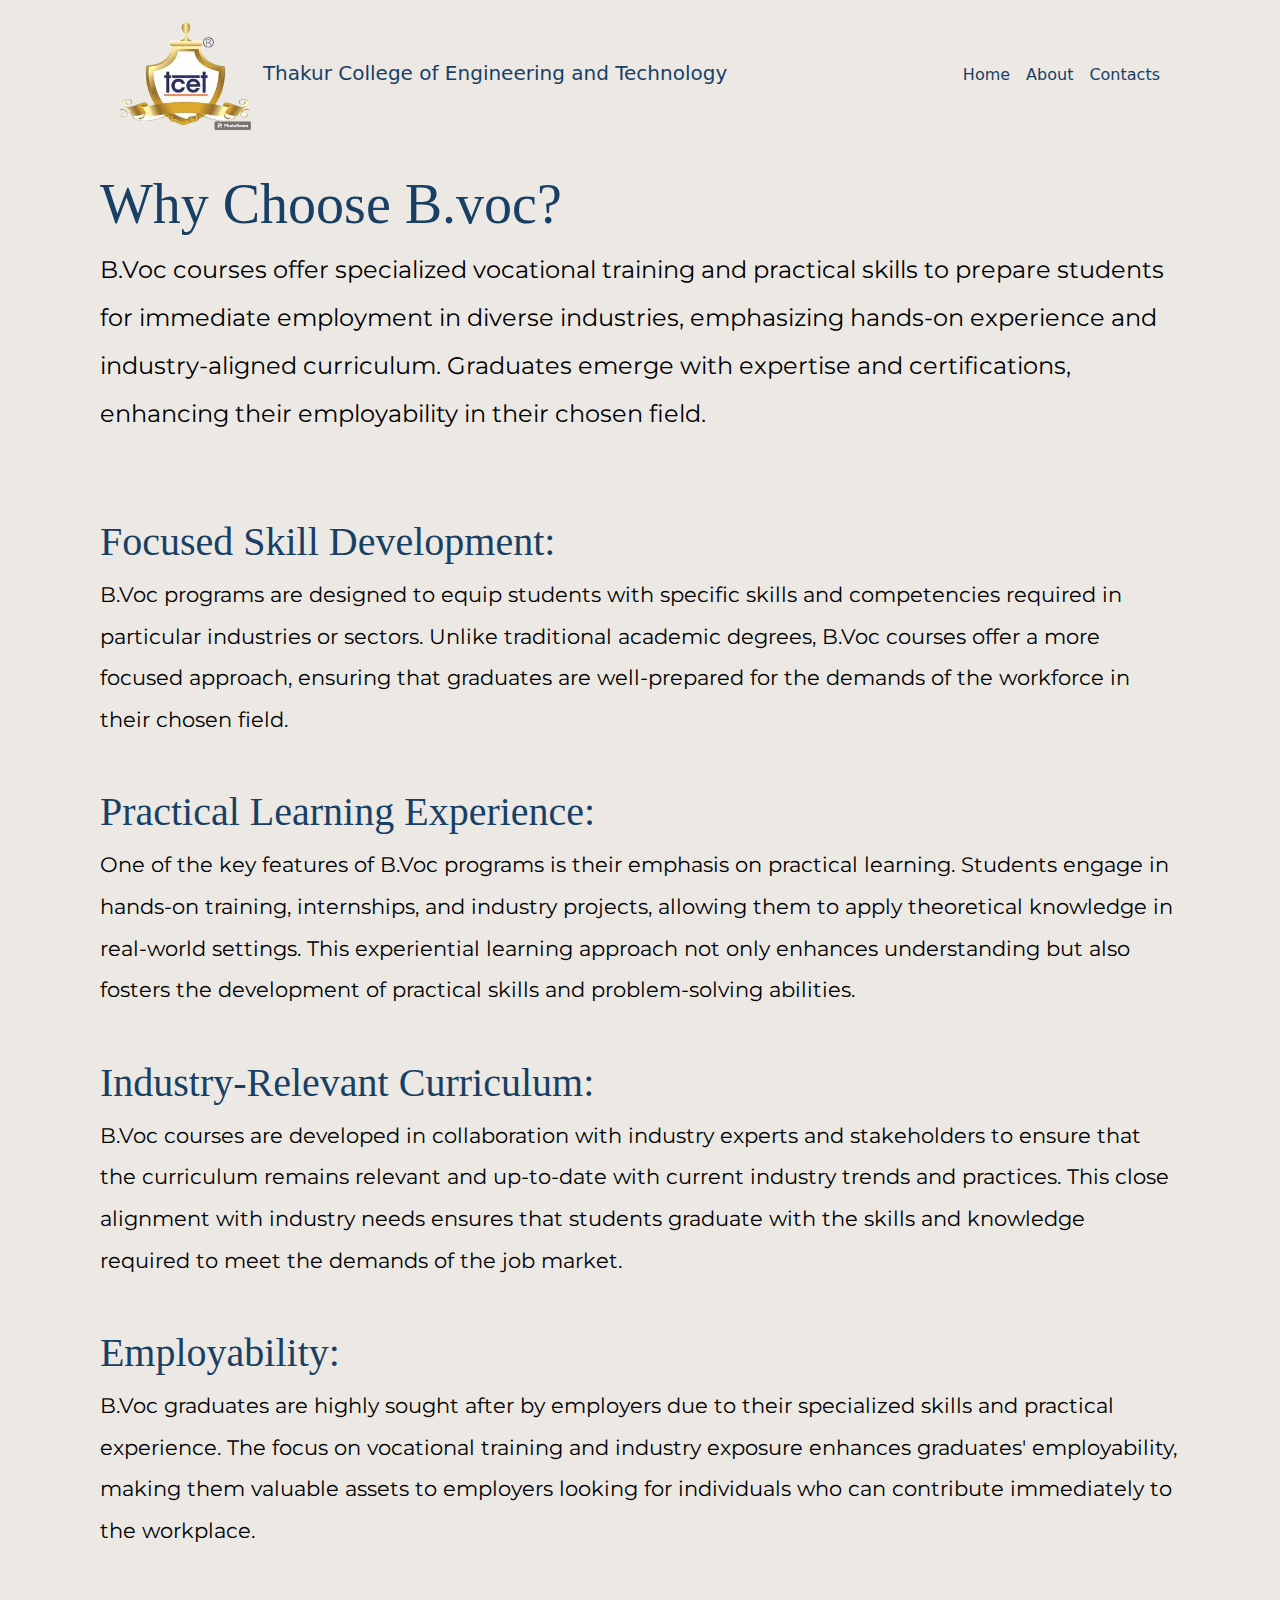
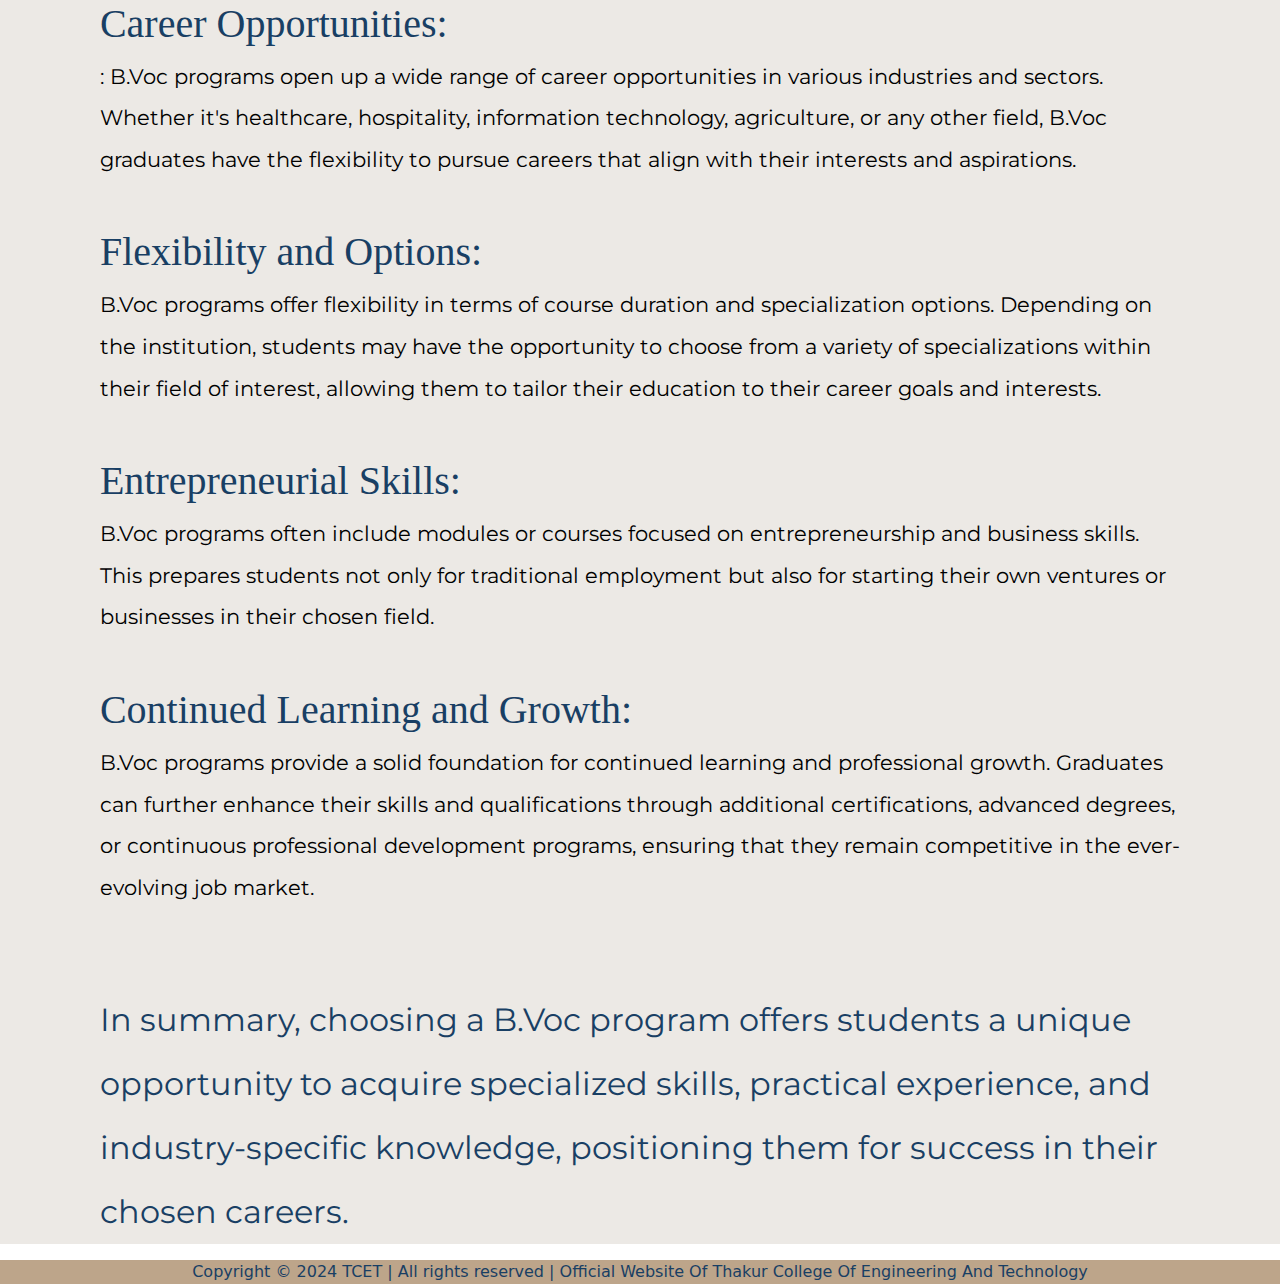
<file: wcb.html>
<!doctype html>
<html lang="en">

<head>
  <meta charset="utf-8">
  <meta name="viewport" content="width=device-width, initial-scale=1">
  <title>Why Choose B.Voc</title>
  <link rel="icon" href="images/logo.png">
  <link rel="stylesheet" href="css/styles.css">
  <link rel="preconnect" href="https://fonts.googleapis.com">
  <link rel="preconnect" href="https://fonts.gstatic.com" crossorigin>
  <link
    href="https://fonts.googleapis.com/css2?family=Merriweather&family=Montserrat:ital,wght@0,100..900;1,100..900&family=Playfair+Display:ital,wght@0,400..900;1,400..900&family=Ubuntu:ital,wght@0,300;0,400;0,500;0,700;1,300;1,400;1,500;1,700&display=swap"
    rel="stylesheet">
  <link href="https://cdn.jsdelivr.net/npm/bootstrap@5.3.3/dist/css/bootstrap.min.css" rel="stylesheet"
    integrity="sha384-QWTKZyjpPEjISv5WaRU9OFeRpok6YctnYmDr5pNlyT2bRjXh0JMhjY6hW+ALEwIH" crossorigin="anonymous">

</head>

<body>
  <section id="wcb">
    <!-- Nav Bar -->
    <div class="container-fluid">

      <nav class="navbar navbar-expand-lg navbar-dark ">

        <a class="navbar-brand navbar-name" href="index.html" style="color: #193F64;"> <img class="logo"
            src="images/logo tcet.png" alt=""> Thakur College of Engineering and Technology</a>

        <button class="navbar-toggler" type="button" data-bs-toggle="collapse" data-bs-target="#navbarSupportedContent"
          aria-controls="navbarSupportedContent" aria-expanded="false" aria-label="Toggle navigation">
          <span class="navbar-toggler-icon"></span>
        </button>

        <div class="collapse navbar-collapse" id="navbarSupportedContent">
          <ul class="navbar-nav ms-auto">
            <li class="nav-item">
              <a class="nav-link" href="index.html" style="color: #193F64;">Home</a>
            </li>
            <li class="nav-item">
              <a class="nav-link" href="about.html" style="color: #193F64;">About</a>
            </li>
            <li class="nav-item">
              <a class="nav-link" href="contacts.html" style="color: #193F64;">Contacts</a>
            </li>
          </ul>
        </div>
      </nav>

      <div class="wcb">
        <h1 class="wcb-head">Why Choose B.voc?</h1>
        <p class="wcb-sub">
          B.Voc courses offer specialized vocational training and practical skills to prepare students for immediate
          employment in diverse industries, emphasizing hands-on experience and industry-aligned curriculum. Graduates
          emerge with expertise and certifications, enhancing their employability in their chosen field.</p>
        <br><br>
        <h3 class="wcb-pointer">
          Focused Skill Development:
        </h3>
        <p class="wcb-text">
          B.Voc programs are designed to equip students with specific skills and competencies required in particular
          industries or sectors. Unlike traditional academic degrees, B.Voc courses offer a more focused approach,
          ensuring that graduates are well-prepared for the demands of the workforce in their chosen field.
        </p><br>
        <h3 class="wcb-pointer">
          Practical Learning Experience:
        </h3>
        <p class="wcb-text">
          One of the key features of B.Voc programs is their emphasis on practical learning. Students engage in hands-on
          training, internships, and industry projects, allowing them to apply theoretical knowledge in real-world
          settings. This experiential learning approach not only enhances understanding but also fosters the development
          of practical skills and problem-solving abilities.
        </p><br>
        <h3 class="wcb-pointer">
          Industry-Relevant Curriculum:
        </h3>
        <p class="wcb-text">
          B.Voc courses are developed in collaboration with industry experts and stakeholders to ensure that the
          curriculum remains relevant and up-to-date with current industry trends and practices. This close alignment
          with industry needs ensures that students graduate with the skills and knowledge required to meet the demands
          of the job market.
        </p><br>
        <h3 class="wcb-pointer">
          Employability:
        </h3>
        <p class="wcb-text">
          B.Voc graduates are highly sought after by employers due to their specialized skills and practical experience.
          The focus on vocational training and industry exposure enhances graduates' employability, making them valuable
          assets to employers looking for individuals who can contribute immediately to the workplace.
        </p><br>
        <h3 class="wcb-pointer">
          Career Opportunities:
        </h3>
        <p class="wcb-text">
          : B.Voc programs open up a wide range of career opportunities in various industries and sectors. Whether it's
          healthcare, hospitality, information technology, agriculture, or any other field, B.Voc graduates have the
          flexibility to pursue careers that align with their interests and aspirations.
        </p> <br>
        <h3 class="wcb-pointer">
          Flexibility and Options:
        </h3>
        <p class="wcb-text">
          B.Voc programs offer flexibility in terms of course duration and specialization options. Depending on the
          institution, students may have the opportunity to choose from a variety of specializations within their field
          of interest, allowing them to tailor their education to their career goals and interests.
        </p><br>
        <h3 class="wcb-pointer">
          Entrepreneurial Skills:
        </h3>
        <p class="wcb-text">
          B.Voc programs often include modules or courses focused on entrepreneurship and business skills. This prepares
          students not only for traditional employment but also for starting their own ventures or businesses in their
          chosen field.
        </p><br>
        <h3 class="wcb-pointer">
          Continued Learning and Growth:
        </h3>
        <p class="wcb-text">
          B.Voc programs provide a solid foundation for continued learning and professional growth. Graduates can
          further enhance their skills and qualifications through additional certifications, advanced degrees, or
          continuous professional development programs, ensuring that they remain competitive in the ever-evolving job
          market.
        </p>
        <br><br>
        <p class="wcb-conclusion">
          In summary, choosing a B.Voc program offers students a unique opportunity to acquire specialized skills,
          practical experience, and industry-specific knowledge, positioning them for success in their chosen careers.
        </p>
      </div>


  </section>
  <section id="copyright">
    <p class="cr">Copyright © 2024 TCET | All rights reserved | Official Website Of Thakur College Of Engineering And
      Technology</p>

  </section>






  <script src="https://cdn.jsdelivr.net/npm/bootstrap@5.3.3/dist/js/bootstrap.bundle.min.js"
    integrity="sha384-YvpcrYf0tY3lHB60NNkmXc5s9fDVZLESaAA55NDzOxhy9GkcIdslK1eN7N6jIeHz"
    crossorigin="anonymous"></script>
</body>

</html>
</file>
<file: css/styles.css>
.logo{
    width: 100%;
}
.nav-head{
    font-size: 2rem;
    color: #fff;
    font-family: "PT Serif", serif;
}
.nav-text{
    font-size: 2rem;
    color: #fff;
    font-family: "PT Serif", serif;
    padding-right: 15px;
}
/* Navbar Logo  */


/* To Remove the extra part  */
body
{
    width: 100%;
    height: 100%;
    margin: 0px;
    padding: 0px;
    overflow-x: hidden; 
}

/* Main Page image */
.main{
    z-index: -999;
    width: 100%;
    height: 100%;
    position: absolute;
}

/* Header on the main page  */
.bvoc{
    color: white;
    font-family: "PT Serif", serif;
    font-size: 7rem;
    padding-left: 7%;
    padding-top: 10%;
}

/* Section 1 The main Page  */
#section-1{
    color: white;
    padding-bottom: 3.8%;
}

/* Apply Now Button  */
.download-btn{
    margin-left: 7%;
    width: 200px;
    height: 75px;
}

.apply-now{
    font-size: 2rem;
}
/* Navbar Margin  */
.navbar{
    margin-right: 100px;
    margin-left: 100px;
}

/* Text on the main PAge  */
.text{
    margin-right: 40%;
    margin-left: 7%;
    font-size: 1.5rem;
    color: white;
}

/* Section 2 OF the site  */
#info{
    margin-top: 11%;
    padding-top: 3%;
    background-color: #fff;
    padding-bottom: 3%; 
}

/* !st div of the info section  */
.info-l{
    margin-left: 10%;
    background-color: #BDA58A;
    padding-top: 15px;
    font-size: 1.2rem;
    line-height: 1.5;
}

/* 2nd div of the info section  */
.info-m{
    margin-left: 50px;
    background-color: #ECE9E5;
    padding-top: 15px;
    font-size: 1.2rem;
    line-height: 1.5;
}


/* 3rd div of the info section  */
.info-r{
    margin-left: 50px;
    background-color:  #193F64;
    padding: 15px;
    font-size: 1.2rem;
    line-height: 1.5;
}

/* Text Color on Read More  */
.read{
    color: white;
    padding-bottom: 5px;
    
}

/* Text Color on the info section  */
.info{
    color: white;
    margin-top: 20%;
}

/* 3rd section of the site  */
#Branches{
    padding: 50px;
    background-color: #ECE9E5;
    color: #193F64;
}

/* 1st div of Branches Section  */

/* Second div of branches section  */
.sd{
    color: #e5c063;
    margin-left: 150px;
}

/* 3rd Div of branches section  */

/* 4th div of the branches section  */
.da{
    margin-left: 150px;
}
.row-2{
    padding-top: 5%;
}
/* Image Padding  */

/* read Edit oN the Section  */
.readmore{
    font-size: 1.5rem;
    color: #7D5911;
    margin-bottom: 10px;
}
.logo{
    width: 20%;
    height: auto;
}
.nav-link:hover{
    text-decoration: underline;
}
.sd-img{
    width: 100%;
}
.aids-img{
    width: 100%;
}
.agd-img{
    width: 100% ;
}
.da-img{
    width: 100%;
}
.c-text{
    padding-top: 10px;
    font-size: 2rem;
    color: #193F64;
    font-family: "Merriweather", serif;
    
}
.fb{
    font-size: 3rem;
    font-family: "PT Serif", serif;
    padding-left: 100px;
}
.b-row{
    padding-left: 200px;
    padding-top: 30px;
    padding-bottom: 50px;
}
.fp{
    padding-left: 100px;
font-size: 1.5rem;
}
.course-text{
    font-size: 1.5rem;
    color: #7D5911;
    font-family: "Montserrat", sans-serif;
    font-weight: 400;
    
}
.info-h{
    font-family: "Merriweather", serif;
    font-size: 2em;
}
.info-t{
    font-family: "Montserrat", sans-serif;
    font-weight: 400;

}
.d-block{
    width: 100%;
}

/* Video Section  */

video{
    width: 75%;
    padding-left: 25%;
}
#video{
    padding-top: 3%;
    padding-bottom: 5%;
}
.v-text{
    padding-left: 100px;
    font-size: 3rem;
    font-family: "PT Serif", serif;
    padding-top: 1%;
}
.vp-text{
    padding-left: 100px;
    font-family: "Montserrat", sans-serif;
    font-weight: 400;
    color: #BDA58A;
}

/* testimonial Section  */

#testimonial{
    padding-top: 5%;
    background-color: #ECE9E5;
    padding-bottom: 5%;
}
.t-head{
    font-size: 3rem;
    font-family: "PT Serif", serif;
    text-align: center;
}
.t-sub{
    font-size: 1.2rem;
    font-family: "Montserrat", sans-serif;
    text-align: center;

}
.row-t{
    padding-left: 200px;
    padding-right: 200px;
    padding-top: 50px;
}
.t-text{
    font-family: "Montserrat", sans-serif;
    font-size: 1.2rem;

}
.student{
    border-radius: 50%;
    width: 15%;
}
.t-name{
    font-family: "Montserrat", sans-serif;
    font-size: 1rem;
}
.t-col{
    margin-left: 100px;
}
.review{
    padding-top:15px;
    border-radius: 5px;
    background-color: #fff;
}

/* footer contact Section  */

#footer{
    padding-top: 5%;
    padding-left: 200px;
    background-color: #193F64;
    padding-bottom: 3%;
}
.col-2{
    margin-left: 100px;
}
.footer-text{
    color: #fff;
}

/* copyright section  */

#copyright{
    background-color: #BDA58A;
}
.cr{
    text-align: center;
    padding-bottom: 0;
    margin-bottom: 0;
    color: #193F64;
}


/* About US Page Css  */

.about{
    background-color: #ECE9E5;
    margin-bottom: 0;
    padding-bottom: 0;
}

.A-head{
    padding-left: 7%;
    padding-right: 7%;
    padding-top: 3%;
    padding-bottom: 2%;
    font-family: "PT Serif", serif;
    font-size: 5rem;
    color: #193F64;
}

.A-text{
    padding-right: 7%;
    padding-left: 7%;
    font-family: "Montserrat", sans-serif;
    font-size: 1.5rem;
    color: black;
    line-height: 2;
}


/* Form Css Section  */

#form{
    background-color: #ECE9E5 ;
}
.form{
    padding-left: 7%;
}

.f-head{
    font-family: "PT Serif", serif;
    color: #193F64;
    font-size: 3rem;
}
.f-sub{
color: #193F64;
font-family: "Montserrat", sans-serif;
}
.sub-head{
    font-family: "PT Serif", serif;
    color: #193F64;
}


/* Why Choose Bvoc  */

#wcb{
    background-color: #ECE9E5;
}

.wcb{
    padding-left: 7%;
    padding-right: 7%;
    line-height: 2;
    margin-bottom: 0;
    padding-bottom: 0;
}

.wcb-head{
    font-family: "PT Serif", serif;
    padding-top: 2%;
    color: #193F64;
    font-size: 3.5rem;
}

.wcb-sub{
    font-family: "Montserrat", sans-serif;
color: black;
font-size: 1.5rem;
}

.wcb-pointer{
    font-family: "PT Serif", serif;
    font-size: 2.5rem;
    color: #193F64;
}

.wcb-text{
    font-family: "Montserrat", sans-serif;
    color: black;
    font-size: 1.3rem;

}

.wcb-conclusion{
font-size: 2rem;
color: #193F64;
font-family: "Montserrat", sans-serif;
}


/* Employbility page css section */

#emp{
    background-color: #ECE9E5;
}

.emp{
    padding-left: 7%;
    padding-right: 7%;
    line-height: 2;
    padding-bottom: 0;
    margin-bottom: 0;
}

.emp-head{
    font-family: "PT Serif", serif;
    color: #193F64;
    font-size: 3.5rem;
    padding-top: 2%;
}

.emp-sub{
    font-family: "Montserrat", sans-serif;
    font-size: 2rem;
    color: #193F64;

}

.emp-pointer{
    font-family: "PT Serif", serif;
    color: #193F64;
    font-size: 2.5rem;

}

.emp-text{
    color: black;
    font-size: 1.3rem;
    font-family: "Montserrat", sans-serif;
}

.emp-conclusion{
    font-size: 2rem;
    color: #193F64;
    font-family: "Montserrat", sans-serif;
}

/* Certificate and Recognition Css Section  */

#car{
    background-color: #ECE9E5;
}

.car{
    padding-left: 7%;
    padding-right: 7%;
    line-height: 2;
    padding-bottom: 0;
    margin-bottom: 0;
}

.car-head{
    color: #193F64;
    font-family: "PT Serif", serif;
    font-size: 3.5rem;
    padding-top: 2%;
}

.car-sub{
    font-size: 2rem;
    color: #193F64;
    font-family: "Montserrat", sans-serif;
}

.car-pointer{
    font-family: "PT Serif", serif;
    color: #193F64;
    font-size: 2.5rem;
}

.car-text{
    color: black;
    font-size: 1.5rem;
    font-family: "Montserrat", sans-serif;
}

.car-conclusion{
    font-size: 2rem;
    color: #193F64;
    font-family: "Montserrat", sans-serif;
}


/* Aids read more page  */

#aids{
    background-color: #ECE9E5;
}

.aids{
    padding-left: 7%;
    padding-right: 7%;
    line-height: 2;
    padding-bottom: 0;
    margin-bottom: 0;
}

.aids-head{
    font-family: "PT Serif", serif;
    color: #193F64;
    font-size: 3.5rem;
    padding-top: 2%;    
}

.aids-sub{
    font-family: "Montserrat", sans-serif;
    font-size: 2rem;
    color: #193F64;
}

.aids-pointer{
    font-family: "PT Serif", serif;
    color: #193F64;
    font-size: 2.5rem;
}

.aids-text{
    color: black;
    font-size: 1.5rem;
    font-family: "Montserrat", sans-serif;
}

.aids-conclusion{
    font-family: "Montserrat", sans-serif;
    font-size: 2rem;
    color: #193F64;
}

/* Software Development page css section  */

#sd{
    background-color: #ECE9E5;
}

.sd{
    padding-left: 7%;
    padding-right: 7%;
    line-height: 2;
    padding-bottom: 0;
    margin-bottom: 0;
}

.sd-head{
    font-family: "PT Serif", serif;
    color: #193F64;
    font-size: 3.5rem;
    padding-top: 2%;    
    font-family: "Montserrat", sans-serif;
}

.sd-sub{
    font-family: "Montserrat", sans-serif;
    font-size: 2rem;
    color: #193F64;
}

.sd-pointer{
    color: #193F64;
    font-size: 2.5rem;
    font-family: "PT Serif", serif;
}

.sd-text{
    font-family: "Montserrat", sans-serif;
    color: black;
    font-size: 1.5rem;
}

.sd-conclusion{
    font-size: 2rem;
    font-family: "Montserrat", sans-serif;
    color: #193F64;
}

/* Animation Graphic and Design  */

#agd{
    background-color: #ECE9E5;
}

.agd{
    padding-left: 7%;
    padding-right: 7%;
    line-height: 2;
    padding-bottom: 0;
    margin-bottom: 0;
}

.agd-head{
    font-family: "PT Serif", serif;
    color: #193F64;
    font-size: 3.5rem;
    padding-top: 2%;    
}

.agd-sub{
    font-family: "Montserrat", sans-serif;
    font-size: 2rem;
    color: #193F64;
}

.agd-pointer{
    font-family: "PT Serif", serif;
    color: #193F64;
    font-size: 2.5rem;
}

.agd-text{
    font-family: "Montserrat", sans-serif;
    color: black;
    font-size: 1.5rem;

}

.agd-conclusion{
    font-family: "Montserrat", sans-serif;
    color: black;
    font-size: 2rem;
}


/* Data Analysis Read More Page Css Section  */

#da{
    background-color: #ECE9E5;
}

.da{
    padding-left: 7%;
    padding-right: 7%;
    line-height: 2;
    padding-bottom: 0;
    margin-bottom: 0;
}

.da-head{
    font-family: "PT Serif", serif;
    color: #193F64;
    font-size: 3.5rem;
    padding-top: 2%;   
}

.da-sub{
    font-family: "Montserrat", sans-serif;
    font-size: 2rem;
    color: #193F64;
}

.da-pointer{
    color: #193F64;
    font-size: 2.5rem;
    font-family: "PT Serif", serif;
}

.da-text{
    font-family: "Montserrat", sans-serif;
    color: black;
    font-size: 1.5rem;

}

.da-conclusion{
    font-family: "Montserrat", sans-serif;
    color: black;
    font-size: 2rem;
}

/* Contact US Html PAge Css Section  */

#contacts{
    background-color: #ECE9E5;
}

.contacts{
    padding-left: 7%;
    padding-right: 7%;
    line-height: 2;
    padding-bottom: 0;
    margin-bottom: 0;
}

.Contacts-head{
    font-family: "PT Serif", serif;
    color: #193F64;
    font-size: 3.5rem;
    padding-top: 2%;   
}

.contacts-sub{
    font-family: "Montserrat", sans-serif;
    font-size: 2rem;
    color: #193F64;
}

.contacts-pointer{
    color: #193F64;
    font-family: "PT Serif", serif;
    font-size: 2.5rem;
}

.contacts-text{
    font-family: "Montserrat", sans-serif;
    color: black;
    font-size: 1.5rem;

}

.contacts-conlclusion{
    font-family: "Montserrat", sans-serif;
    color: black;
    font-size: 2rem;
}

.map{
    padding-right: 15%;
    padding-left: 15%;
}
</file>
